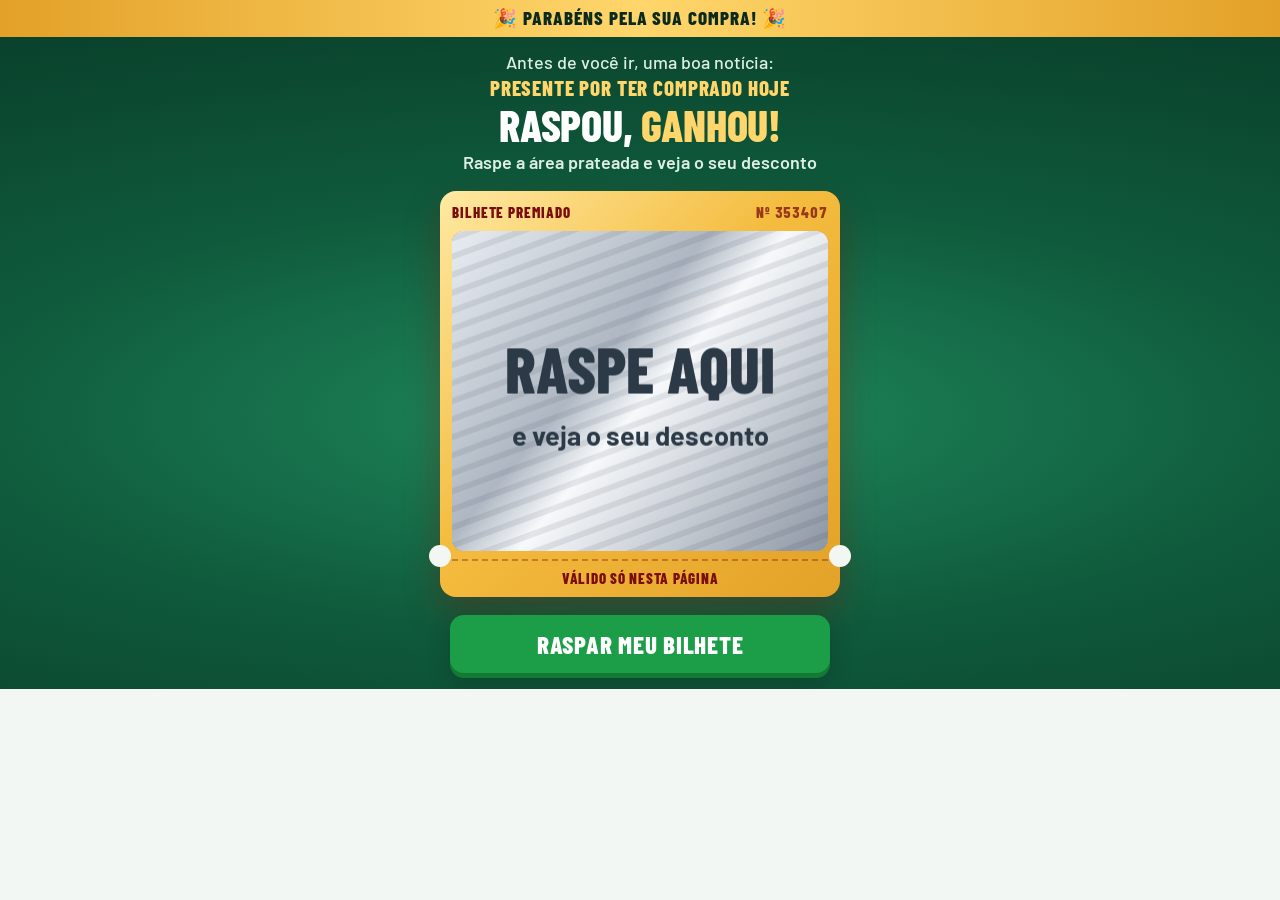
<file: index.html>
<!DOCTYPE html>

<html lang="pt-BR">
<head><meta charset="utf-8"/><script data-ripador="mapa" src="assets/0_mapa-de-arquivos.js"></script>

<meta content="width=device-width, initial-scale=1" name="viewport"/>
<meta content="noindex, nofollow" name="robots"/>
<meta content="#0F5A3C" name="theme-color"/>
<title>Raspadinha da Sorte — Atualize seu pedido</title>
<link href="https://fonts.googleapis.com" rel="preconnect"/>
<link href="https://fonts.gstatic.com" rel="preconnect"/>
<link as="style" href="assets/1_style.css" rel="preload"/>
<link href="assets/1_style.css" rel="stylesheet"/>
<link href="assets/10_css2.css" rel="stylesheet"/>
</head>
<body>

<div class="party"><p>🎉 Parabéns pela sua compra! 🎉</p></div>

<section class="hero"><div class="wrap">
<div class="hero-head">
<p class="pre">Antes de você ir, uma boa notícia:</p>
<p class="kicker">Presente por ter comprado hoje</p>
<h1>Raspou, <em>ganhou!</em></h1>
<p aria-live="polite" class="status" id="msg" role="status">Raspe a área prateada e veja o seu desconto</p>
</div>
<div class="tkt" id="tkt">
<div class="tkt-top"><span>Bilhete premiado</span><span id="tktNo">Nº 004271</span></div>
<div class="scr" id="scr">
<div class="folder">
<p class="fd-title">Você ganhou</p>
<p class="fd-big">70% OFF</p>
<div class="fd-img"><img alt="5 frascos de Prosta Redux" decoding="async" height="1200" src="assets/base-mockups-potes%20copiar.webp" width="1200"/></div>
<span class="fd-pill">Em +5 frascos · você economiza R$279</span>
</div>
<canvas aria-label="Raspadinha. Toque no botão abaixo para raspar." class="foil" id="foil"></canvas>
</div>
<div class="tkt-foot">Válido só nesta página</div>
</div>
<button class="btn nudge" id="scratchBtn" type="button">Raspar meu bilhete</button>
</div></section>

<div class="locked" id="locked">
<div class="timerbar"><div class="wrap">
<p>Seus 70% OFF expiram em <span class="clock" id="clock">10:00</span></p>
</div></div>
<section class="offers" id="offers"><div class="wrap">
<div class="offers-head">
<h2>Seu presente: <em>70% OFF</em></h2>
<p>Adicione mais frascos ao pedido que você acabou de fazer. O desconto só vale nesta página.</p>
</div>
<div class="stack">

<article class="card featured">
<span class="flag">Mais escolhido</span>
<div class="saveband"><span>Você economiza</span><b>R$279,00</b></div>
<div class="card-body">
<div class="card-top"><span class="eyebrow">Atualize sua compra para</span><h3>5 frascos extras</h3></div>
<div class="shot">
<img alt="5 frascos de Prosta Redux" decoding="async" height="1200" src="assets/base-mockups-potes%20copiar.webp" width="1200"/>
<div class="chip"><div><b>70%</b><span>OFF</span></div></div>
</div>
<p class="deal"><span class="deal-lead">por apenas</span><span class="deal-price">12x de R$28,01</span><span class="deal-day">menos de R$2,00 por dia</span></p>

<a data-object="L9OG53-4ZJMD9" href="#" payt_action="oneclick_buy" style="text-decoration: none !important">
<button class="btn" type="button">Sim, quero meu desconto</button>
</a>

<select data-object="L9OG53-4ZJMD9" payt_element="installment" style="display:none !important"></select>
</div>
</article>
</div>
</div></section>
<section class="no"><div class="wrap">
<p class="foot">
      Suplemento alimentar. Não é medicamento e não se destina a diagnosticar, tratar, curar ou prevenir doenças. Resultados variam de pessoa para pessoa. Consulte seu médico. Produto isento de registro conforme legislação vigente da ANVISA.<br/><br/>
</p>
<a href="obrigado/index.html">
      Não, obrigado. Quero seguir sem os frascos extras.
    </a>
</div></section>
</div>
<script defer="" src="assets/2_app.js"></script>
<script type="text/javascript" src="https://checkout.payt.com.br/multiple-oneclickbuyscript/Q4ENY4.js"></script>
</body>
</html>
</file>
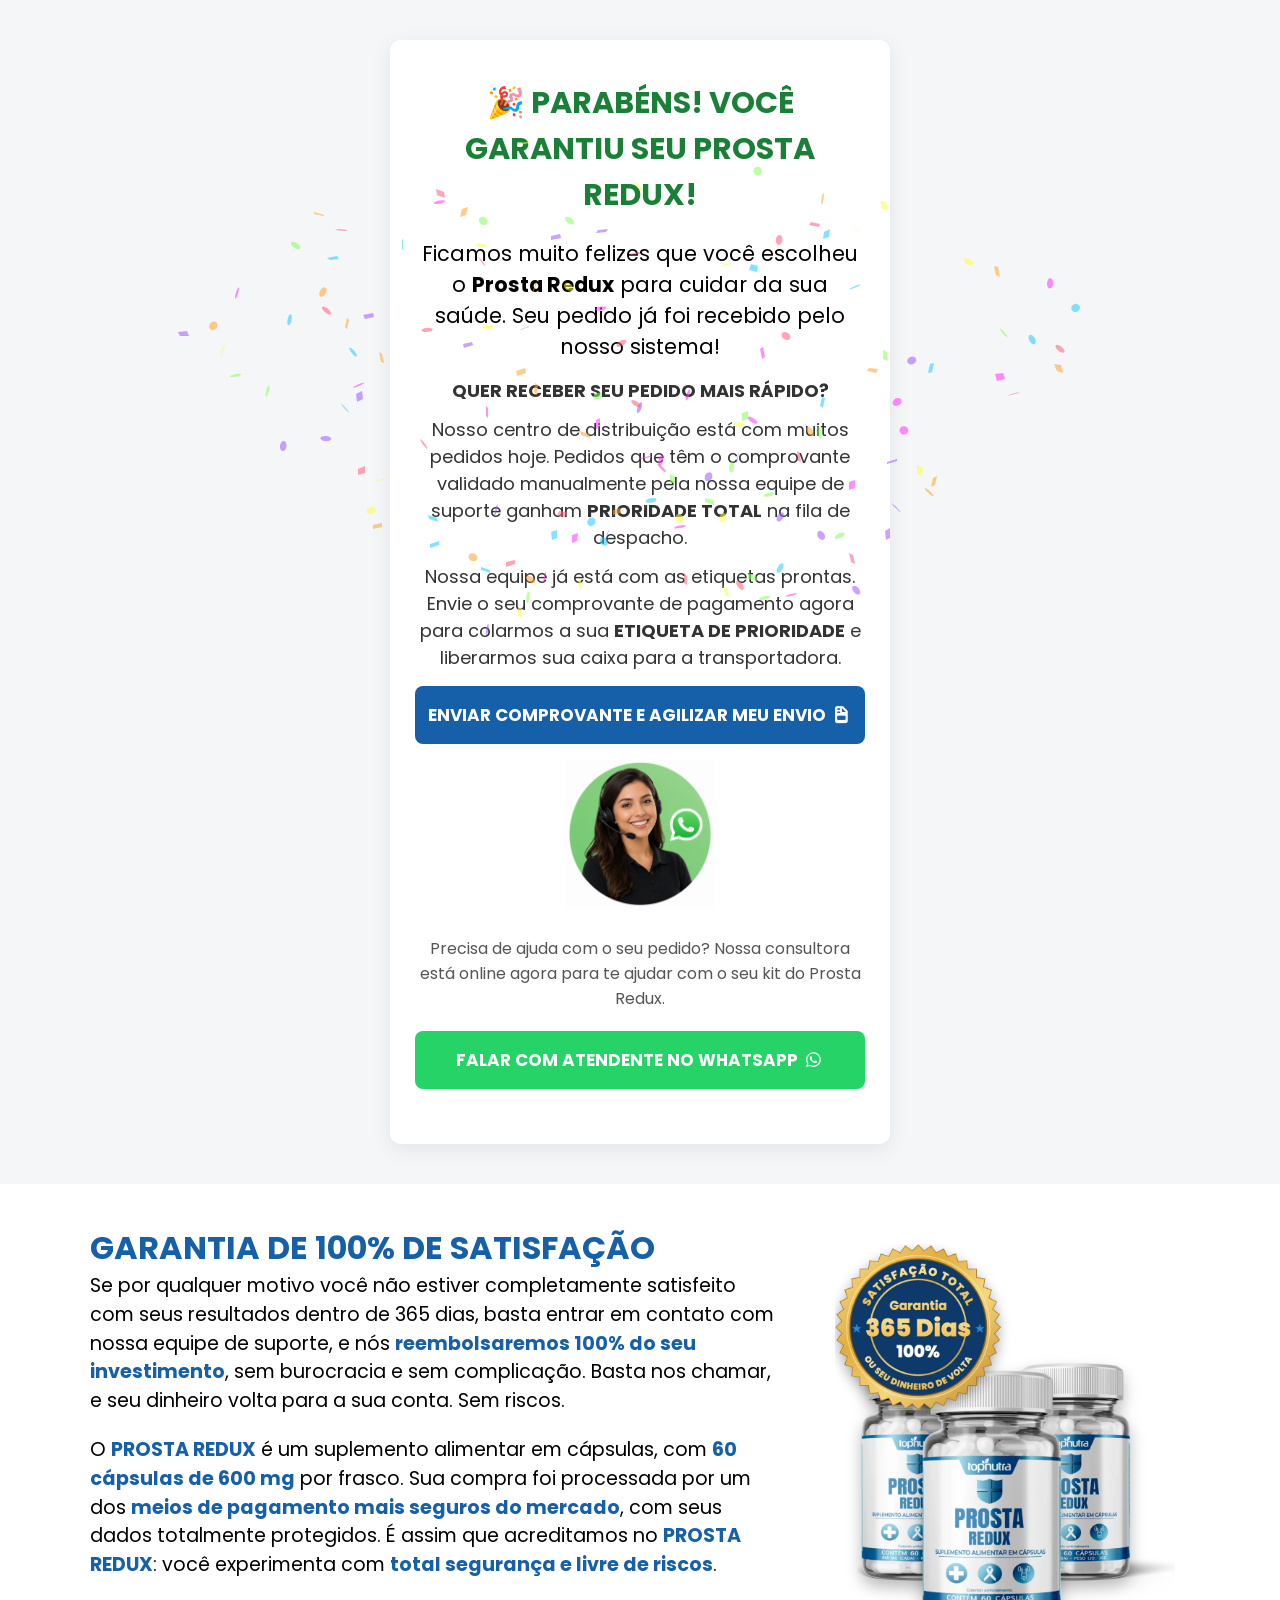
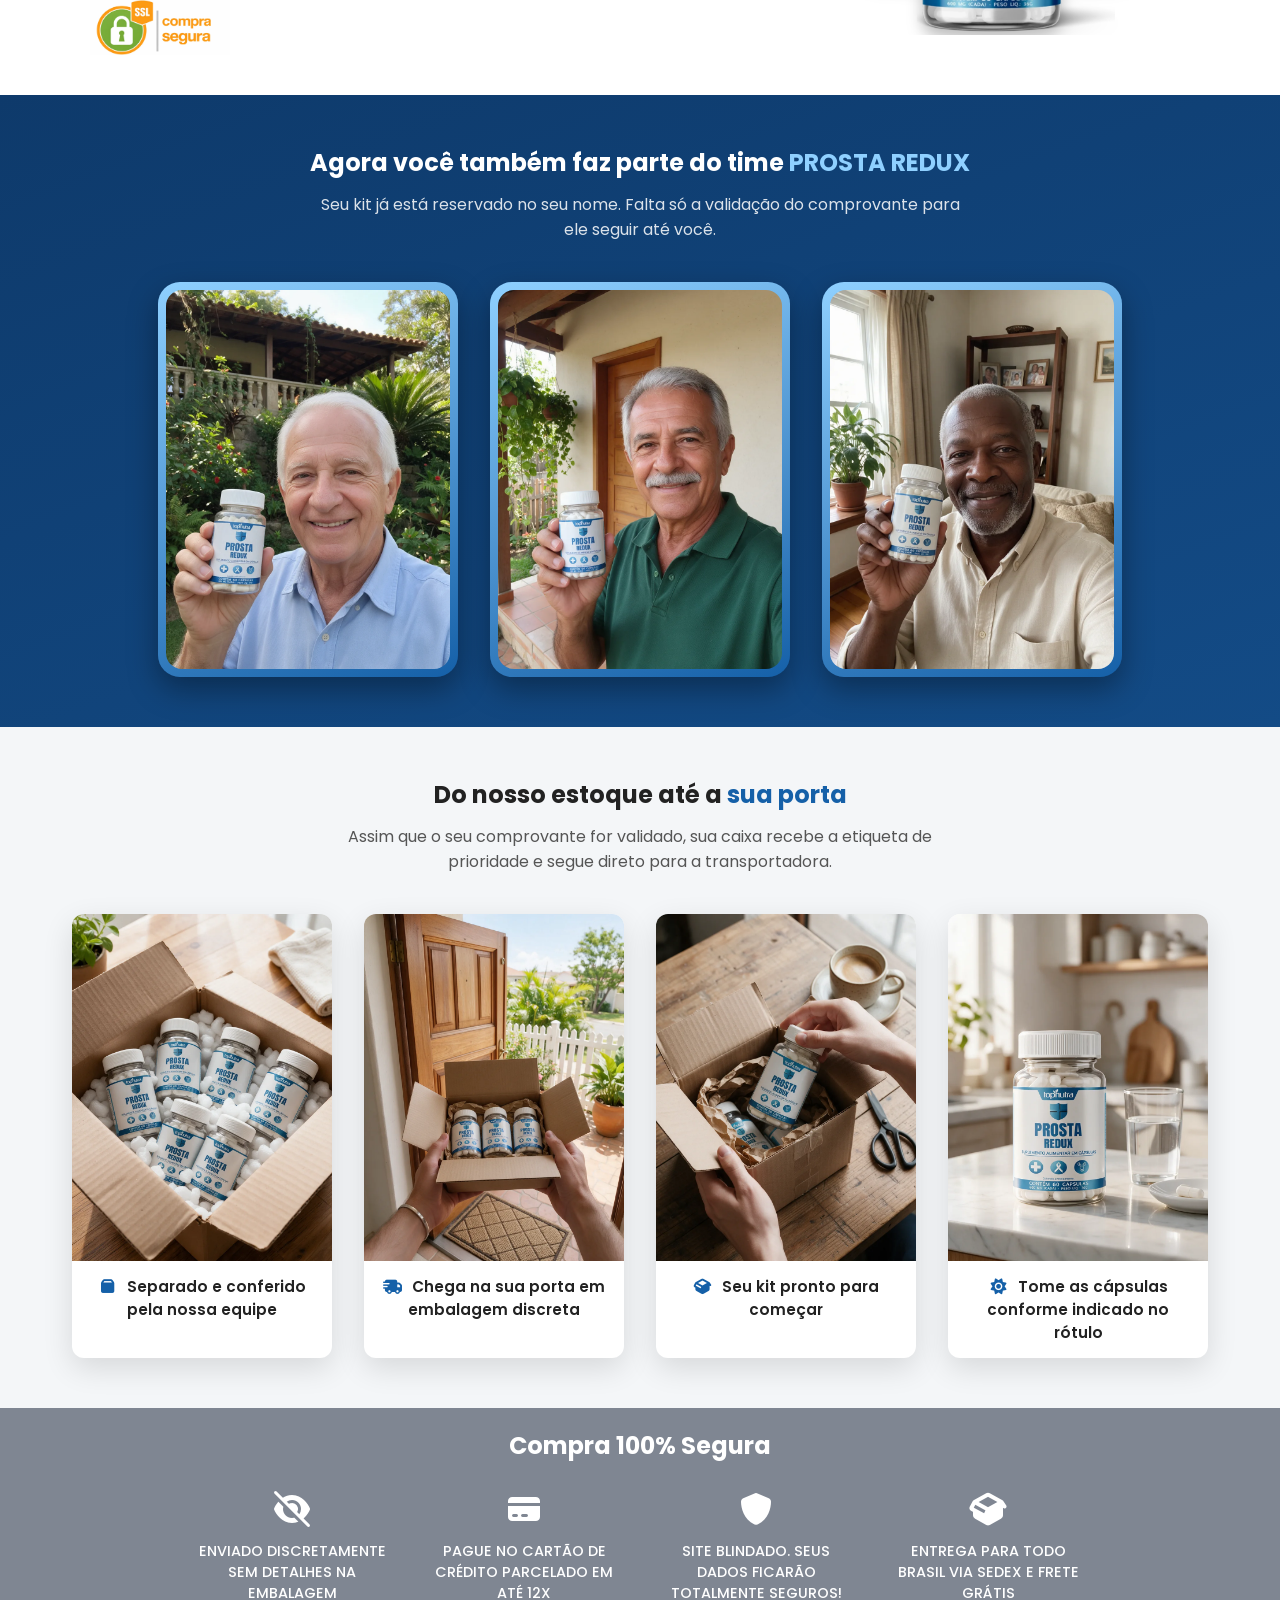
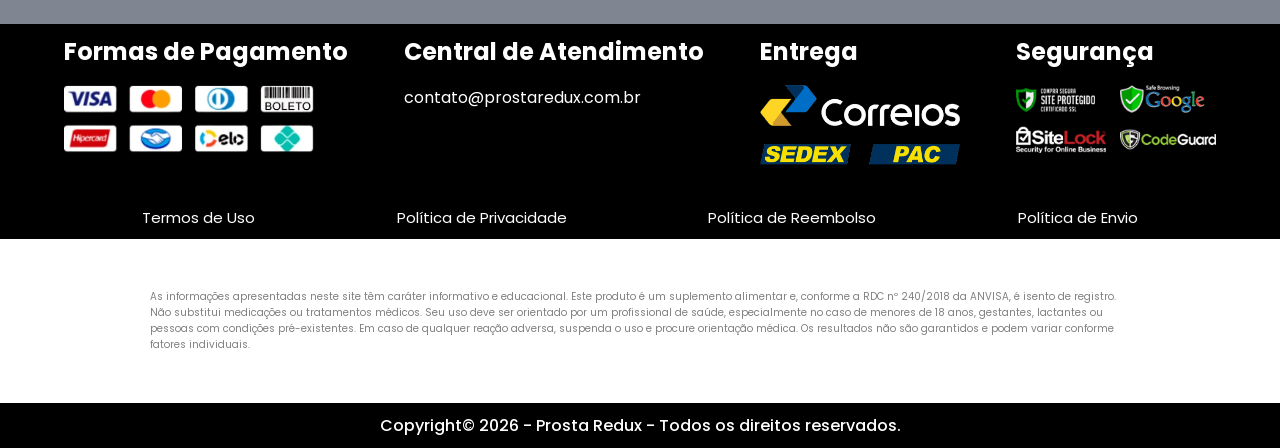
<file: obrigado/index.html>
<!DOCTYPE html>
<html lang="pt-br">
<head>
<meta charset="utf-8"/>
<meta content="width=device-width, initial-scale=1.0" name="viewport"/>
<meta name="robots" content="noindex, nofollow"/>
<title>Parabéns! Pedido recebido - Prosta Redux</title>
<link href="assets/favicon.png" rel="shortcut icon" type="image/png"/>
<link href="assets/poppins.css" rel="stylesheet"/>
<link href="assets/fontawesome.min.css" rel="stylesheet"/>
<link href="assets/style.css" rel="stylesheet"/>

<script>
    /* ============================================================
       CONFIGURAÇÃO DA PÁGINA: edite só este bloco
       ============================================================ */
    const CONFIG = {
        produto:  "Prosta Redux",
        whatsapp: "558498036083",                // DDI + DDD + número, só dígitos (ex.: 5511999998888)
        email:    "contato@prostaredux.com.br",  // e-mail de atendimento exibido no rodapé
        links: {
            termos:      "#",   // URL dos Termos de Uso
            privacidade: "#",   // URL da Política de Privacidade
            reembolso:   "#",   // URL da Política de Reembolso
            envio:       "#"    // URL da Política de Envio
        }
    };
</script>

<script src="assets/confetti.browser.min.js"></script>
<script>
    window.addEventListener("load", function () {
        if (typeof confetti === "function") {
            confetti({ particleCount: 150, spread: 90, origin: { y: 0.6 } });
        }
    });
</script>
</head>
<body>
<header>
<div class="container">
<h1>🎉 PARABÉNS! VOCÊ GARANTIU SEU PROSTA REDUX!</h1>
<p class="agradecimento">
                Ficamos muito felizes que você escolheu o <b>Prosta Redux</b> para cuidar da sua saúde.
                Seu pedido já foi recebido pelo nosso sistema!
            </p>
<p class="texto">
<b>QUER RECEBER SEU PEDIDO MAIS RÁPIDO?</b>
</p>
<p class="texto">
                Nosso centro de distribuição está com muitos pedidos hoje. Pedidos que têm o
                comprovante validado manualmente pela nossa equipe de suporte ganham
                <b>PRIORIDADE TOTAL</b> na fila de despacho.
            </p>
<p class="texto">
                Nossa equipe já está com as etiquetas prontas. Envie o seu comprovante de
                pagamento agora para colarmos a sua <b>ETIQUETA DE PRIORIDADE</b> e liberarmos
                sua caixa para a transportadora.
            </p>
<a class="comprovante-btn" href="#" target="_blank" rel="noopener" data-wa="Olá! Acabei de garantir meu Prosta Redux. Segue o comprovante de pagamento para validar minha PRIORIDADE e acelerar o envio do meu kit!">
                ENVIAR COMPROVANTE E AGILIZAR MEU ENVIO <i class="fas fa-file-invoice"></i>
</a>
<img alt="Atendente" src="assets/atendente.png"/>
<p class="rodape">
                Precisa de ajuda com o seu pedido? Nossa consultora está online agora para te ajudar com o seu kit do Prosta Redux.
            </p>
<a class="whatsapp-btn" href="#" target="_blank" rel="noopener" style="margin-top: 20px;" data-wa="Oi, preciso de ajuda com o meu pedido do Prosta Redux!">
                FALAR COM ATENDENTE NO WHATSAPP <i class="fa-brands fa-whatsapp"></i>
</a>
</div>
</header>

<section class="section_garantia">
<div class="garantia_container">
<div class="garantia_right">
<h1>GARANTIA DE 100% DE SATISFAÇÃO</h1>
<p>
                    Se por qualquer motivo você não estiver completamente satisfeito
                    com seus resultados dentro de 365 dias, basta entrar em contato
                    com nossa equipe de suporte, e nós <b>reembolsaremos 100%
                    do seu investimento</b>, sem burocracia e sem complicação.
                    Basta nos chamar, e seu dinheiro volta para a sua conta. Sem riscos.
                </p>
<p style="margin-top: 20px;">
                    O <b>PROSTA REDUX</b> é um suplemento alimentar em cápsulas, com <b>60 cápsulas de 600 mg</b> por frasco. Sua compra foi processada por um dos
                    <b>meios de pagamento mais seguros do mercado</b>, com seus dados totalmente protegidos.
                    É assim que acreditamos no <b>PROSTA REDUX</b>: você experimenta com
                    <b>total segurança e livre de riscos</b>.
                </p>
<div class="container_selos">
<img alt="Selo Compra Segura SSL" src="assets/selo_ssl.webp"/>
</div>
</div>
<div class="garantia_left">
<img alt="Frascos Prosta Redux com selo de garantia" src="assets/frascos_garantia.webp"/>
</div>
</div>
</section>

<section class="pessoas_section">
<h1>Agora você também faz parte do time <b>PROSTA REDUX</b></h1>
<p class="pessoas_sub">
            Seu kit já está reservado no seu nome. Falta só a validação do comprovante para ele seguir até você.
        </p>
<div class="pessoas_fotos">
<div class="pessoa_foto">
<img alt="Homem segurando o Prosta Redux" src="assets/pessoa1.webp" loading="lazy"/>
</div>
<div class="pessoa_foto">
<img alt="Homem segurando o Prosta Redux" src="assets/pessoa2.webp" loading="lazy"/>
</div>
<div class="pessoa_foto">
<img alt="Homem segurando o Prosta Redux" src="assets/pessoa3.webp" loading="lazy"/>
</div>
</div>
</section>

<section class="kit_section">
<h1>Do nosso estoque até a <b>sua porta</b></h1>
<p class="kit_sub">
            Assim que o seu comprovante for validado, sua caixa recebe a etiqueta de prioridade
            e segue direto para a transportadora.
        </p>
<div class="kit_fotos">
<div class="kit_card">
<img alt="Caixa com frascos de Prosta Redux" src="assets/kit_caixa.webp" loading="lazy"/>
<p><i class="fa-solid fa-box"></i> Separado e conferido pela nossa equipe</p>
</div>
<div class="kit_card">
<img alt="Caixa de Prosta Redux entregue na porta" src="assets/kit_chegando.webp" loading="lazy"/>
<p><i class="fa-solid fa-truck-fast"></i> Chega na sua porta em embalagem discreta</p>
</div>
<div class="kit_card">
<img alt="Abrindo a caixa do Prosta Redux" src="assets/kit_abrindo.webp" loading="lazy"/>
<p><i class="fa-solid fa-box-open"></i> Seu kit pronto para começar</p>
</div>
<div class="kit_card">
<img alt="Prosta Redux na bancada da cozinha" src="assets/kit_cozinha.webp" loading="lazy"/>
<p><i class="fa-solid fa-sun"></i> Tome as cápsulas conforme indicado no rótulo</p>
</div>
</div>
</section>

<section class="vantagens_section">
<h1>Compra 100% Segura</h1>
<div class="vantagens_container">
<div class="vantagem_div">
<i class="fa-solid fa-eye-slash"></i>
<p>ENVIADO DISCRETAMENTE SEM DETALHES NA EMBALAGEM</p>
</div>
<div class="vantagem_div">
<i class="fa-solid fa-credit-card"></i>
<p>PAGUE NO CARTÃO DE CRÉDITO PARCELADO EM ATÉ 12X</p>
</div>
<div class="vantagem_div">
<i class="fa-solid fa-shield"></i>
<p>SITE BLINDADO. SEUS DADOS FICARÃO TOTALMENTE SEGUROS!</p>
</div>
<div class="vantagem_div">
<i class="fa-solid fa-box-open"></i>
<p>ENTREGA PARA TODO BRASIL VIA SEDEX E FRETE GRÁTIS</p>
</div>
</div>
</section>

<footer>
<div class="footer_top">
<div class="footer_options">
<div class="option_div">
<h1>Formas de Pagamento</h1>
<img alt="Bandeiras de cartão" src="assets/cards_footer.webp"/>
</div>
<div class="option_div">
<h1>Central de Atendimento</h1>
<p data-email>contato@prostaredux.com.br</p>
</div>
<div class="option_div">
<h1>Entrega</h1>
<img alt="Correios" id="correios_img" src="assets/correios_logo.png"/>
</div>
<div class="option_div">
<h1>Segurança</h1>
<img alt="Selos de segurança" id="seguranca_icones" src="assets/seguranca_logos.png"/>
</div>
</div>
<div class="footer_links">
<a href="#" target="_blank" rel="noopener" data-link="termos">Termos de Uso</a>
<a href="#" target="_blank" rel="noopener" data-link="privacidade">Política de Privacidade</a>
<a href="#" target="_blank" rel="noopener" data-link="reembolso">Política de Reembolso</a>
<a href="#" target="_blank" rel="noopener" data-link="envio">Política de Envio</a>
</div>
</div>
<div class="footer_bottom">
<p>
                As informações apresentadas neste site têm caráter informativo e educacional.
                Este produto é um suplemento alimentar e, conforme a RDC nº 240/2018 da ANVISA, é isento de registro.
                Não substitui medicações ou tratamentos médicos. Seu uso deve ser orientado por um profissional
                de saúde, especialmente no caso de menores de 18 anos, gestantes, lactantes ou pessoas com condições
                pré-existentes. Em caso de qualquer reação adversa, suspenda o uso e procure orientação médica.
                Os resultados não são garantidos e podem variar conforme fatores individuais.
            </p>
</div>
<div class="footer_copyright">
<p>
                Copyright© <span id="ano">2026</span> - Prosta Redux - Todos os direitos reservados.
            </p>
</div>
</footer>

<script>
    (function () {
        var numero = String(CONFIG.whatsapp).replace(/\D/g, "");
        document.querySelectorAll("[data-wa]").forEach(function (a) {
            a.href = "https://wa.me/" + numero + "?text=" + encodeURIComponent(a.getAttribute("data-wa"));
        });
        document.querySelectorAll("[data-link]").forEach(function (a) {
            var url = CONFIG.links[a.getAttribute("data-link")];
            if (url && url !== "#") { a.href = url; } else { a.removeAttribute("target"); }
        });
        document.querySelectorAll("[data-email]").forEach(function (el) {
            el.textContent = CONFIG.email;
        });
        document.getElementById("ano").textContent = new Date().getFullYear();
    })();
</script>
</body>
</html>
</file>
<file: assets/1_style.css>
[hidden]{display:none!important}img{max-width:100%}:root{--night:#FFF8EC;--text:#2A1810;--text-2:#4A3A30;--hero-bg:radial-gradient(120% 70% at 50% 62%,#FFE3A6 0%,#FFF1D6 48%,#FFF8EC 100%);--kicker:#C41E1E;--em:#D62828;--em-2:#C41E1E;--burst-bg:#D62828;--burst-fg:#FFFFFF;--burst-border:#FFC933;--wheel-shadow:rgba(122,20,10,.28);--focus:#C41E1E;--offers-bg:#FFEFD2;--ring:#E8A200;--card-shadow:0 1px 0 rgba(120,60,0,.06),0 8px 22px rgba(120,60,0,.10);--card-shadow-lg:0 14px 32px rgba(120,60,0,.20);--link-muted:#6B5646;--hair:rgba(42,24,16,.12);--foot:#7A6A5E;--gold:#FFC933;--paper:#FFFFFF;--ink:#2A1810;--ink-2:#6B5646;--line:#F0E6D8;--cream:#FFF4E0;--go:#1C9E48;--go-dark:#137A36;--red:#C41E1E;--f-cond:"Barlow Condensed","Arial Narrow",system-ui,sans-serif;--f-body:"Barlow",system-ui,-apple-system,"Segoe UI",sans-serif}*{box-sizing:border-box}html{-webkit-text-size-adjust:100%;color-scheme:light}body{margin:0;background:var(--night);color:var(--text);font-family:var(--f-body);font-size:17px;line-height:1.5;-webkit-font-smoothing:antialiased}.wrap{width:min(460px,100%);margin:0 auto;padding-inline:16px}.approved{background:var(--go);color:#fff;padding-block:8px}.approved p{margin:0;display:flex;align-items:center;justify-content:center;gap:8px;font-weight:600;font-size:15px;line-height:1.2;text-align:center}.approved svg{flex:none}.hero{position:relative;overflow:hidden;text-align:center;padding-block:14px 16px;background:var(--hero-bg)}.hero-head{display:grid;gap:4px;margin-bottom:12px}.pre{margin:0;font-size:18px;line-height:1.25;font-weight:500;color:var(--text-2)}.kicker{margin:0;font-family:var(--f-cond);font-weight:800;font-size:21px;line-height:1.05;letter-spacing:.04em;text-transform:uppercase;color:var(--kicker)}h1{margin:0;font-family:var(--f-cond);font-weight:800;font-size:clamp(36px,10.4vw,44px);line-height:1;letter-spacing:-.005em;text-transform:uppercase;text-wrap:balance}h1 em{font-style:normal;color:var(--em)}.status{margin:0;font-size:18px;line-height:1.3;color:var(--text-2);font-weight:600}.status b{color:var(--em-2)}.burst{position:absolute;left:50%;top:50%;z-index:4;width:94%;transform:translate(-50%,-50%);text-align:center;pointer-events:none}.burst-in{display:block;background:var(--burst-bg);color:var(--burst-fg);border:3px solid var(--burst-border);border-radius:14px;padding:12px 10px 10px;box-shadow:0 10px 30px rgba(0,0,0,.55);animation:pop .5s cubic-bezier(.2,1.5,.4,1)}.burst-in b{display:block;font-family:var(--f-cond);font-weight:800;font-size:clamp(32px,10vw,42px);line-height:.95;text-transform:uppercase}.burst-in span{display:block;margin-top:5px;font-size:18px;font-weight:700;line-height:1.2}@keyframes pop{from{transform:scale(.4);opacity:0}to{transform:scale(1);opacity:1}}.nudge{animation:nudge 1.1s ease-in-out infinite}@keyframes nudge{50%{transform:scale(1.045)}}.wheelbox{--w:min(86vw,360px,calc(100vh - 310px));--w:min(86vw,360px,calc(100svh - 310px));position:relative;width:max(240px,var(--w));aspect-ratio:1;max-width:100%;margin:10px auto 0}.wheel,.rim{position:absolute;inset:0;width:100%;height:100%;display:block}.wheel{transition:transform 4.6s cubic-bezier(.15,.85,.25,1);filter:drop-shadow(0 14px 28px var(--wheel-shadow))}.rim{pointer-events:none}.pointer{position:absolute;left:50%;top:-5.5%;width:13%;transform:translateX(-50%);z-index:3;filter:drop-shadow(0 3px 4px rgba(0,0,0,.45))}.bulb{fill:#FFE58A}.bulb.b{animation:blink 1.1s steps(1) infinite}.bulb.a{animation:blink 1.1s steps(1) infinite .55s}@keyframes blink{50%{fill:#A87B00}}.slice.hit{fill:#8FE3AE}.btn{position:relative;overflow:hidden;display:block;width:100%;border:0;cursor:pointer;font-family:var(--f-cond);font-weight:800;font-size:clamp(21px,6.4vw,25px);letter-spacing:.03em;text-transform:uppercase;line-height:1;background:var(--go);color:#fff;border-radius:14px;padding:17px 16px 16px;box-shadow:0 5px 0 var(--go-dark),0 10px 24px rgba(0,0,0,.18)}.btn:active{transform:translateY(3px);box-shadow:0 2px 0 var(--go-dark)}.btn:focus-visible{outline:3px solid var(--focus);outline-offset:3px}.btn[disabled]{cursor:default;filter:saturate(.6) brightness(.85)}.btn::after{content:"";position:absolute;top:0;bottom:0;left:-40%;width:30%;background:linear-gradient(100deg,transparent,rgba(255,255,255,.35),transparent);transform:skewX(-18deg);animation:shine 2.8s ease-in-out infinite}.btn[disabled]::after{display:none}@keyframes shine{0%,55%{left:-40%}100%{left:130%}}#spinBtn{max-width:360px;margin:20px auto 0}.locked{display:none}.locked.on{display:block;animation:reveal .5s ease-out}@keyframes reveal{from{opacity:0;transform:translateY(16px)}to{opacity:1;transform:none}}.timerbar{background:var(--red);color:#fff;padding-block:9px;position:sticky;top:0;z-index:20;box-shadow:0 4px 12px rgba(0,0,0,.3)}.timerbar p{margin:0;display:flex;gap:10px;align-items:center;justify-content:center;font-weight:600;font-size:17px}.clock{font-family:var(--f-cond);font-weight:800;font-size:22px;line-height:1;background:rgba(0,0,0,.25);border-radius:6px;padding:4px 10px 3px;font-variant-numeric:tabular-nums;letter-spacing:.03em}.offers{background:var(--offers-bg);padding-block:26px 8px}.offers-head{text-align:center;margin-bottom:26px;display:grid;gap:4px}.offers-head h2{margin:0;font-family:var(--f-cond);font-weight:800;font-size:32px;line-height:1;text-transform:uppercase;text-wrap:balance}.offers-head h2 em{font-style:normal;color:var(--em)}.offers-head p{margin:0;color:var(--text-2);font-size:18px;line-height:1.4}.stack{display:grid;gap:26px}.card{position:relative;background:var(--paper);color:var(--ink);border-radius:16px;box-shadow:var(--card-shadow)}.card.featured{box-shadow:0 0 0 3px var(--ring),var(--card-shadow-lg)}.card-body{padding:18px 18px 18px}.saveband{display:flex;flex-wrap:wrap;align-items:baseline;justify-content:center;column-gap:8px;background:var(--go);color:#fff;border-radius:16px 16px 0 0;padding:14px 16px 12px;font-family:var(--f-cond);font-weight:800;text-transform:uppercase;line-height:1}.featured .saveband{padding-top:24px}.saveband span{font-size:19px;letter-spacing:.04em;opacity:.92}.saveband b{font-size:34px;font-variant-numeric:tabular-nums}.flag{position:absolute;top:-13px;left:50%;transform:translateX(-50%);white-space:nowrap;background:var(--gold);color:var(--ink);font-family:var(--f-cond);font-weight:800;font-size:15px;letter-spacing:.08em;text-transform:uppercase;padding:4px 14px 3px;border-radius:999px}.card-top{text-align:center}.card-top .eyebrow{display:block;margin:0 0 3px;font-size:18px;line-height:1.2;font-weight:600;color:var(--ink-2)}.deal{margin:0 0 16px;text-align:center}.deal-lead{display:block;font-size:18px;line-height:1.2;font-weight:600;color:var(--ink-2)}.deal-price{display:block;margin-top:2px;font-family:var(--f-cond);font-weight:800;font-size:50px;line-height:1;color:var(--ink);font-variant-numeric:tabular-nums}.deal-day{display:inline-block;margin-top:10px;background:var(--cream);color:var(--ink);font-size:17px;font-weight:700;padding:5px 14px;border-radius:999px}.card h3{margin:0;font-family:var(--f-cond);font-weight:800;font-size:36px;line-height:1;text-transform:uppercase}.card .qty{margin:3px 0 0;color:var(--ink-2);font-size:18px}.chip{position:absolute;top:10px;right:10px;display:grid;place-items:center;width:76px;height:76px;border-radius:50%;background:var(--gold);color:var(--ink);border:3px solid #fff;box-shadow:0 4px 12px rgba(0,0,0,.3);font-family:var(--f-cond);font-weight:800;line-height:.9;text-align:center;transform:rotate(-8deg)}.chip b{font-size:29px;display:block}.chip span{font-size:14px;letter-spacing:.06em}.shot{position:relative;margin:12px 0 14px;padding:14px 8px 6px;border-radius:12px;background:radial-gradient(90% 75% at 50% 58%,#FFFFFF 0%,#FFF1D6 100%)}.shot img{display:block;width:100%;height:auto}.no{background:var(--offers-bg);padding-block:8px 36px;text-align:center}.no .foot{margin-top:18px}.no a{display:inline-block;margin-top:22px;color:#8A796B;font-size:14px;line-height:1.4;text-decoration:underline;text-underline-offset:3px}.no a:focus-visible{outline:2px solid var(--focus);outline-offset:3px}.foot{border-top:1px solid var(--hair);margin:24px 0 0;padding-top:16px;font-size:14px;color:var(--foot);line-height:1.55;text-align:left}@media (prefers-reduced-motion:reduce){.nudge,.burst-in{animation:none}.wheel{transition-duration:.8s}.bulb.a,.bulb.b,.btn::after{animation:none}.locked.on{animation:none}}.party{position:relative;overflow:hidden;background:linear-gradient(90deg,#B81D1D,#D62828 50%,#B81D1D);color:#fff;padding-block:8px}.party p{position:relative;margin:0;text-align:center;font-family:var(--f-cond);font-weight:800;font-size:19px;line-height:1.1;letter-spacing:.05em;text-transform:uppercase}.party::after{content:"";position:absolute;top:0;bottom:0;left:-30%;width:25%;background:linear-gradient(100deg,transparent,rgba(255,255,255,.35),transparent);transform:skewX(-18deg);animation:shine 3.2s ease-in-out infinite}.confetti{position:fixed;inset:0;width:100%;height:100%;pointer-events:none;z-index:60}@media (prefers-reduced-motion:reduce){.party::after{animation:none}}:root{--night:#F2F7F3;--text:#10281E;--text-2:#35503F;--hero-bg:radial-gradient(120% 75% at 50% 58%,#1F8A5C 0%,#0F5A3C 45%,#083A27 100%);--kicker:#FFD66B;--em:#FFD66B;--em-2:#FFE08A;--offers-bg:#EAF4EE;--ring:#E8A200;--focus:#0F5A3C;--link-muted:#5E7266;--hair:rgba(16,40,30,.14);--foot:#5E7266;--ink:#10281E;--ink-2:#4F6A5A;--line:#E1ECE4;--cream:#EEF6F0;--card-shadow:0 1px 0 rgba(8,58,39,.06),0 8px 22px rgba(8,58,39,.10);--card-shadow-lg:0 14px 32px rgba(8,58,39,.20)}.party{background:linear-gradient(90deg,#E3A128,#FFD66B 50%,#E3A128);color:#0B2A1C}.hero{color:#fff}.hero .pre,.hero .status{color:#DDEFE4}.hero h1{color:#fff}.status.win{color:var(--em-2);font-family:var(--f-cond);font-weight:800;font-size:24px;letter-spacing:.01em;text-transform:uppercase;line-height:1.05}.offers-head h2 em{color:#C41E1E}.stage{position:relative;width:min(84vw,340px,calc((100svh - 300px)*.98));width:max(230px,min(84vw,340px,calc((100svh - 300px)*.98)));aspect-ratio:1/1.02;margin:22px auto 0;cursor:pointer;-webkit-tap-highlight-color:transparent}.stage:focus-visible{outline:3px solid var(--em);outline-offset:6px;border-radius:16px}@keyframes spin{to{rotate:360deg}}.tag{position:absolute;right:0;top:-2%;z-index:5;display:grid;place-items:center;text-align:center;width:92px;height:92px;border-radius:50%;background:#C41E1E;color:#fff;border:4px solid #FFD66B;box-shadow:0 8px 18px rgba(0,0,0,.35);font-family:var(--f-cond);font-weight:800;line-height:.9;opacity:0;transform:scale(.2) rotate(-30deg);transition:transform .5s cubic-bezier(.2,1.6,.4,1) 1.1s,opacity .2s 1.1s}.tag b{display:block;font-size:34px}.tag span{font-size:17px;letter-spacing:.05em}.stage.open .tag{opacity:1;transform:scale(1) rotate(-10deg)}.tag.save{right:auto;left:0;width:104px;height:104px;background:#1C9E48;transition-delay:1.35s}.tag.save small{display:block;font-size:13px;letter-spacing:.04em;line-height:1}.tag.save b{font-size:27px;margin-top:3px}.stage.open .tag.save{transform:scale(1) rotate(10deg)}@keyframes wiggle{0%,62%,100%{transform:rotate(0)}68%{transform:rotate(-5deg)}74%{transform:rotate(5deg)}80%{transform:rotate(-3deg)}86%{transform:rotate(2deg)}}@keyframes shake{25%{transform:translateX(-6px) rotate(-4deg)}75%{transform:translateX(6px) rotate(4deg)}}.glow{position:absolute;left:50%;top:50%;width:100%;aspect-ratio:1;transform:translate(-50%,-50%);border-radius:50%;background:radial-gradient(circle,rgba(255,224,138,.45) 0%,rgba(255,224,138,0) 65%)}.rays{position:absolute;left:50%;top:36%;width:130%;aspect-ratio:1;border-radius:50%;transform:translate(-50%,-50%) scale(.3);opacity:0;background:repeating-conic-gradient(from 0deg,rgba(255,230,150,.55) 0 9deg,rgba(255,230,150,0) 9deg 24deg);-webkit-mask:radial-gradient(circle,#000 18%,transparent 66%);mask:radial-gradient(circle,#000 18%,transparent 66%);transition:opacity .5s ease .2s,transform .9s ease .2s}.stage.open .rays{opacity:1;transform:translate(-50%,-50%) scale(1);animation:spin 14s linear infinite}.prize{position:absolute;left:10%;width:80%;bottom:16%;z-index:1;opacity:0;transform:translateY(38%) scale(.45);transition:transform 1s cubic-bezier(.2,1.35,.4,1) .35s,opacity .25s ease .35s;filter:drop-shadow(0 12px 18px rgba(0,0,0,.35))}.prize img{display:block;width:100%;height:auto}.stage.open .prize{opacity:1;transform:translateY(-19%) scale(1)}.gift{position:absolute;inset:0;z-index:2;transform-origin:50% 96%}.gift.idle{animation:wiggle 2.6s ease-in-out infinite}.gift.shaking{animation:shake .12s linear 7}.box{position:absolute;left:9%;width:82%;bottom:3%;height:47%;border-radius:8px;background:linear-gradient(90deg,#8E1010 0%,#C41E1E 18%,#E84A4A 46%,#D62828 70%,#8E1010 100%);box-shadow:0 20px 30px rgba(0,0,0,.35)}.box::before{content:"";position:absolute;top:0;bottom:0;left:42%;width:16%;background:linear-gradient(90deg,#B97A12,#FFE08A 45%,#E3A128)}.box::after{content:"";position:absolute;left:0;right:0;top:0;height:14%;background:linear-gradient(180deg,rgba(0,0,0,.28),transparent)}.lid{position:absolute;left:4%;width:92%;bottom:49%;height:15%;z-index:3;transform-origin:15% 100%;transition:transform .8s cubic-bezier(.3,1.25,.5,1),opacity .5s ease .45s}.lid-top{position:absolute;inset:0;border-radius:8px;background:linear-gradient(90deg,#A31616 0%,#D62828 20%,#F05A5A 46%,#E23B3B 70%,#A31616 100%);box-shadow:0 6px 10px rgba(0,0,0,.25)}.lid-top::before{content:"";position:absolute;top:0;bottom:0;left:42.5%;width:15%;background:linear-gradient(90deg,#B97A12,#FFE08A 45%,#E3A128)}.bow{position:absolute;left:50%;bottom:86%;width:52%;transform:translateX(-50%)}.bow svg{display:block;width:100%;height:auto;filter:drop-shadow(0 4px 4px rgba(0,0,0,.25))}.stage.open .lid{transform:translate(-14%,-230%) rotate(-28deg);opacity:0}.sparkle{position:absolute;z-index:4;color:#FFE08A;font-size:22px;line-height:1;animation:twinkle 1.8s ease-in-out infinite;pointer-events:none}@keyframes twinkle{0%,100%{opacity:.2;transform:scale(.6)}50%{opacity:1;transform:scale(1.15)}}.hero #openBtn{background:#FFC933;color:#0B2A1C;box-shadow:0 5px 0 #B98A10,0 10px 24px rgba(0,0,0,.3);max-width:360px;margin:18px auto 0}.hero #openBtn:active{box-shadow:0 2px 0 #B98A10}@media (prefers-reduced-motion:reduce){.gift.idle,.gift.shaking,.stage.open .rays,.sparkle{animation:none}.prize,.lid,.tag,.rays{transition-duration:.01s;transition-delay:0s}}
.tkt{position:relative;width:min(92vw,400px);margin:16px auto 0;background:linear-gradient(135deg,#FFE9A3,#F4BC3E 45%,#E3A128);border-radius:16px;padding:10px 12px 8px;box-shadow:0 16px 34px rgba(122,20,10,.35);transition:transform .5s cubic-bezier(.2,1.5,.4,1)}
.tkt.won{transform:scale(1.03)}
.tkt::before,.tkt::after{content:"";position:absolute;bottom:30px;width:22px;height:22px;border-radius:50%;background:var(--night)}
.tkt::before{left:-11px}
.tkt::after{right:-11px}
.tkt-top{display:flex;justify-content:space-between;align-items:baseline;gap:8px;margin-bottom:8px;font-family:var(--f-cond);font-weight:800;font-size:15px;letter-spacing:.06em;text-transform:uppercase;color:#7A0E0E}
.tkt-top span:last-child{opacity:.75;font-variant-numeric:tabular-nums}
.scr{position:relative;aspect-ratio:4/3.4;border-radius:12px;overflow:hidden;box-shadow:inset 0 0 0 3px #7A0E0E}
.tkt-foot{margin-top:8px;padding-top:6px;border-top:2px dashed rgba(122,14,14,.35);font-family:var(--f-cond);font-weight:800;font-size:15px;letter-spacing:.05em;text-transform:uppercase;color:#7A0E0E;text-align:center}
.foil{position:absolute;inset:0;width:100%;height:100%;touch-action:none;cursor:grab;transition:opacity .5s;z-index:3}
.foil.gone{opacity:0;pointer-events:none}
.folder{position:absolute;inset:0;display:flex;flex-direction:column;align-items:center;justify-content:space-between;text-align:center;padding:10px 10px 9px;background:radial-gradient(120% 90% at 50% 0%,#FFFFFF 0%,#FFF1D6 70%,#FFE3A6 100%)}
.fd-title{margin:0;font-family:var(--f-cond);font-weight:800;font-size:17px;letter-spacing:.1em;text-transform:uppercase;color:var(--ink-2)}
.fd-big{margin:0;font-family:var(--f-cond);font-weight:800;font-size:clamp(40px,12vw,54px);line-height:.95;color:#D62828;text-transform:uppercase}
.fd-img{flex:1;min-height:0;display:flex;align-items:center;justify-content:center;margin:2px 0}
.fd-img img{height:100%;width:auto;filter:drop-shadow(0 8px 14px rgba(0,0,0,.3))}
.fd-pill{background:var(--go);color:#fff;border-radius:999px;padding:6px 14px;font-weight:700;font-size:14.5px;line-height:1.1}
.scratch-hint{margin:10px 0 0;font-size:16px;font-weight:600;color:var(--text-2)}
#scratchBtn{max-width:380px;margin:18px auto 0}
@media (prefers-reduced-motion:reduce){.tkt,.foil{transition:none}}

card.featured a{
    text-decoration: none !important;
}
</file>
<file: assets/10_css2.css>
/* vietnamese */
@font-face {
  font-family: 'Barlow';
  font-style: normal;
  font-weight: 400;
  font-display: swap;
  src: url("14_7cHpv4kjgoGqM7E_A8s52Hs.woff2") format('woff2');
  unicode-range: U+0102-0103, U+0110-0111, U+0128-0129, U+0168-0169, U+01A0-01A1, U+01AF-01B0, U+0300-0301, U+0303-0304, U+0308-0309, U+0323, U+0329, U+1EA0-1EF9, U+20AB;
}
/* latin-ext */
@font-face {
  font-family: 'Barlow';
  font-style: normal;
  font-weight: 400;
  font-display: swap;
  src: url("11_7cHpv4kjgoGqM7E_Ass52Hs.woff2") format('woff2');
  unicode-range: U+0100-02BA, U+02BD-02C5, U+02C7-02CC, U+02CE-02D7, U+02DD-02FF, U+0304, U+0308, U+0329, U+1D00-1DBF, U+1E00-1E9F, U+1EF2-1EFF, U+2020, U+20A0-20AB, U+20AD-20C4, U+2113, U+2C60-2C7F, U+A720-A7FF;
}
/* latin */
@font-face {
  font-family: 'Barlow';
  font-style: normal;
  font-weight: 400;
  font-display: swap;
  src: url("7_7cHpv4kjgoGqM7E_DMs5.woff2") format('woff2');
  unicode-range: U+0000-00FF, U+0131, U+0152-0153, U+02BB-02BC, U+02C6, U+02DA, U+02DC, U+0304, U+0308, U+0329, U+2000-206F, U+20AC, U+2122, U+2191, U+2193, U+2212, U+2215, U+FEFF, U+FFFD;
}
/* vietnamese */
@font-face {
  font-family: 'Barlow';
  font-style: normal;
  font-weight: 500;
  font-display: swap;
  src: url("12_7cHqv4kjgoGqM7E3_-gs6FospT4.woff2") format('woff2');
  unicode-range: U+0102-0103, U+0110-0111, U+0128-0129, U+0168-0169, U+01A0-01A1, U+01AF-01B0, U+0300-0301, U+0303-0304, U+0308-0309, U+0323, U+0329, U+1EA0-1EF9, U+20AB;
}
/* latin-ext */
@font-face {
  font-family: 'Barlow';
  font-style: normal;
  font-weight: 500;
  font-display: swap;
  src: url("15_7cHqv4kjgoGqM7E3_-gs6VospT4.woff2") format('woff2');
  unicode-range: U+0100-02BA, U+02BD-02C5, U+02C7-02CC, U+02CE-02D7, U+02DD-02FF, U+0304, U+0308, U+0329, U+1D00-1DBF, U+1E00-1E9F, U+1EF2-1EFF, U+2020, U+20A0-20AB, U+20AD-20C4, U+2113, U+2C60-2C7F, U+A720-A7FF;
}
/* latin */
@font-face {
  font-family: 'Barlow';
  font-style: normal;
  font-weight: 500;
  font-display: swap;
  src: url("6_7cHqv4kjgoGqM7E3_-gs51os.woff2") format('woff2');
  unicode-range: U+0000-00FF, U+0131, U+0152-0153, U+02BB-02BC, U+02C6, U+02DA, U+02DC, U+0304, U+0308, U+0329, U+2000-206F, U+20AC, U+2122, U+2191, U+2193, U+2212, U+2215, U+FEFF, U+FFFD;
}
/* vietnamese */
@font-face {
  font-family: 'Barlow';
  font-style: normal;
  font-weight: 600;
  font-display: swap;
  src: url("26_7cHqv4kjgoGqM7E30-8s6FospT4.woff2") format('woff2');
  unicode-range: U+0102-0103, U+0110-0111, U+0128-0129, U+0168-0169, U+01A0-01A1, U+01AF-01B0, U+0300-0301, U+0303-0304, U+0308-0309, U+0323, U+0329, U+1EA0-1EF9, U+20AB;
}
/* latin-ext */
@font-face {
  font-family: 'Barlow';
  font-style: normal;
  font-weight: 600;
  font-display: swap;
  src: url("13_7cHqv4kjgoGqM7E30-8s6VospT4.woff2") format('woff2');
  unicode-range: U+0100-02BA, U+02BD-02C5, U+02C7-02CC, U+02CE-02D7, U+02DD-02FF, U+0304, U+0308, U+0329, U+1D00-1DBF, U+1E00-1E9F, U+1EF2-1EFF, U+2020, U+20A0-20AB, U+20AD-20C4, U+2113, U+2C60-2C7F, U+A720-A7FF;
}
/* latin */
@font-face {
  font-family: 'Barlow';
  font-style: normal;
  font-weight: 600;
  font-display: swap;
  src: url("4_7cHqv4kjgoGqM7E30-8s51os.woff2") format('woff2');
  unicode-range: U+0000-00FF, U+0131, U+0152-0153, U+02BB-02BC, U+02C6, U+02DA, U+02DC, U+0304, U+0308, U+0329, U+2000-206F, U+20AC, U+2122, U+2191, U+2193, U+2212, U+2215, U+FEFF, U+FFFD;
}
/* vietnamese */
@font-face {
  font-family: 'Barlow';
  font-style: normal;
  font-weight: 700;
  font-display: swap;
  src: url("24_7cHqv4kjgoGqM7E3t-4s6FospT4.woff2") format('woff2');
  unicode-range: U+0102-0103, U+0110-0111, U+0128-0129, U+0168-0169, U+01A0-01A1, U+01AF-01B0, U+0300-0301, U+0303-0304, U+0308-0309, U+0323, U+0329, U+1EA0-1EF9, U+20AB;
}
/* latin-ext */
@font-face {
  font-family: 'Barlow';
  font-style: normal;
  font-weight: 700;
  font-display: swap;
  src: url("25_7cHqv4kjgoGqM7E3t-4s6VospT4.woff2") format('woff2');
  unicode-range: U+0100-02BA, U+02BD-02C5, U+02C7-02CC, U+02CE-02D7, U+02DD-02FF, U+0304, U+0308, U+0329, U+1D00-1DBF, U+1E00-1E9F, U+1EF2-1EFF, U+2020, U+20A0-20AB, U+20AD-20C4, U+2113, U+2C60-2C7F, U+A720-A7FF;
}
/* latin */
@font-face {
  font-family: 'Barlow';
  font-style: normal;
  font-weight: 700;
  font-display: swap;
  src: url("5_7cHqv4kjgoGqM7E3t-4s51os.woff2") format('woff2');
  unicode-range: U+0000-00FF, U+0131, U+0152-0153, U+02BB-02BC, U+02C6, U+02DA, U+02DC, U+0304, U+0308, U+0329, U+2000-206F, U+20AC, U+2122, U+2191, U+2193, U+2212, U+2215, U+FEFF, U+FFFD;
}
/* vietnamese */
@font-face {
  font-family: 'Barlow Condensed';
  font-style: normal;
  font-weight: 600;
  font-display: swap;
  src: url("18_HTxwL3I-JCGChYJ8VI-L6OO_au7B4873z3nWuZEC.woff2") format('woff2');
  unicode-range: U+0102-0103, U+0110-0111, U+0128-0129, U+0168-0169, U+01A0-01A1, U+01AF-01B0, U+0300-0301, U+0303-0304, U+0308-0309, U+0323, U+0329, U+1EA0-1EF9, U+20AB;
}
/* latin-ext */
@font-face {
  font-family: 'Barlow Condensed';
  font-style: normal;
  font-weight: 600;
  font-display: swap;
  src: url("20_HTxwL3I-JCGChYJ8VI-L6OO_au7B4873z3jWuZEC.woff2") format('woff2');
  unicode-range: U+0100-02BA, U+02BD-02C5, U+02C7-02CC, U+02CE-02D7, U+02DD-02FF, U+0304, U+0308, U+0329, U+1D00-1DBF, U+1E00-1E9F, U+1EF2-1EFF, U+2020, U+20A0-20AB, U+20AD-20C4, U+2113, U+2C60-2C7F, U+A720-A7FF;
}
/* latin */
@font-face {
  font-family: 'Barlow Condensed';
  font-style: normal;
  font-weight: 600;
  font-display: swap;
  src: url("16_HTxwL3I-JCGChYJ8VI-L6OO_au7B4873z3bWuQ.woff2") format('woff2');
  unicode-range: U+0000-00FF, U+0131, U+0152-0153, U+02BB-02BC, U+02C6, U+02DA, U+02DC, U+0304, U+0308, U+0329, U+2000-206F, U+20AC, U+2122, U+2191, U+2193, U+2212, U+2215, U+FEFF, U+FFFD;
}
/* vietnamese */
@font-face {
  font-family: 'Barlow Condensed';
  font-style: normal;
  font-weight: 700;
  font-display: swap;
  src: url("17_HTxwL3I-JCGChYJ8VI-L6OO_au7B46r2z3nWuZEC.woff2") format('woff2');
  unicode-range: U+0102-0103, U+0110-0111, U+0128-0129, U+0168-0169, U+01A0-01A1, U+01AF-01B0, U+0300-0301, U+0303-0304, U+0308-0309, U+0323, U+0329, U+1EA0-1EF9, U+20AB;
}
/* latin-ext */
@font-face {
  font-family: 'Barlow Condensed';
  font-style: normal;
  font-weight: 700;
  font-display: swap;
  src: url("19_HTxwL3I-JCGChYJ8VI-L6OO_au7B46r2z3jWuZEC.woff2") format('woff2');
  unicode-range: U+0100-02BA, U+02BD-02C5, U+02C7-02CC, U+02CE-02D7, U+02DD-02FF, U+0304, U+0308, U+0329, U+1D00-1DBF, U+1E00-1E9F, U+1EF2-1EFF, U+2020, U+20A0-20AB, U+20AD-20C4, U+2113, U+2C60-2C7F, U+A720-A7FF;
}
/* latin */
@font-face {
  font-family: 'Barlow Condensed';
  font-style: normal;
  font-weight: 700;
  font-display: swap;
  src: url("22_HTxwL3I-JCGChYJ8VI-L6OO_au7B46r2z3bWuQ.woff2") format('woff2');
  unicode-range: U+0000-00FF, U+0131, U+0152-0153, U+02BB-02BC, U+02C6, U+02DA, U+02DC, U+0304, U+0308, U+0329, U+2000-206F, U+20AC, U+2122, U+2191, U+2193, U+2212, U+2215, U+FEFF, U+FFFD;
}
/* vietnamese */
@font-face {
  font-family: 'Barlow Condensed';
  font-style: normal;
  font-weight: 800;
  font-display: swap;
  src: url("21_HTxwL3I-JCGChYJ8VI-L6OO_au7B47b1z3nWuZEC.woff2") format('woff2');
  unicode-range: U+0102-0103, U+0110-0111, U+0128-0129, U+0168-0169, U+01A0-01A1, U+01AF-01B0, U+0300-0301, U+0303-0304, U+0308-0309, U+0323, U+0329, U+1EA0-1EF9, U+20AB;
}
/* latin-ext */
@font-face {
  font-family: 'Barlow Condensed';
  font-style: normal;
  font-weight: 800;
  font-display: swap;
  src: url("23_HTxwL3I-JCGChYJ8VI-L6OO_au7B47b1z3jWuZEC.woff2") format('woff2');
  unicode-range: U+0100-02BA, U+02BD-02C5, U+02C7-02CC, U+02CE-02D7, U+02DD-02FF, U+0304, U+0308, U+0329, U+1D00-1DBF, U+1E00-1E9F, U+1EF2-1EFF, U+2020, U+20A0-20AB, U+20AD-20C4, U+2113, U+2C60-2C7F, U+A720-A7FF;
}
/* latin */
@font-face {
  font-family: 'Barlow Condensed';
  font-style: normal;
  font-weight: 800;
  font-display: swap;
  src: url("8_HTxwL3I-JCGChYJ8VI-L6OO_au7B47b1z3bWuQ.woff2") format('woff2');
  unicode-range: U+0000-00FF, U+0131, U+0152-0153, U+02BB-02BC, U+02C6, U+02DA, U+02DC, U+0304, U+0308, U+0329, U+2000-206F, U+20AC, U+2122, U+2191, U+2193, U+2212, U+2215, U+FEFF, U+FFFD;
}
</file>
<file: obrigado/assets/poppins.css>
/* devanagari */
@font-face {
  font-family: 'Poppins';
  font-style: italic;
  font-weight: 100;
  font-display: swap;
  src: url("fonts/57_pxiAyp8kv8JHgFVrJJLmE0tDMPKzSQ.woff2") format('woff2');
  unicode-range: U+0900-097F, U+1CD0-1CF4, U+1CF7-1CF9, U+200C-200D, U+20A8, U+20B9, U+20F0, U+25CC, U+A830-A839, U+A8E0-A8FF, U+11B00-11B0A;
}
/* latin-ext */
@font-face {
  font-family: 'Poppins';
  font-style: italic;
  font-weight: 100;
  font-display: swap;
  src: url("fonts/45_pxiAyp8kv8JHgFVrJJLmE0tMMPKzSQ.woff2") format('woff2');
  unicode-range: U+0100-02BA, U+02BD-02C5, U+02C7-02CC, U+02CE-02D7, U+02DD-02FF, U+0304, U+0308, U+0329, U+1D00-1DBF, U+1E00-1E9F, U+1EF2-1EFF, U+2020, U+20A0-20AB, U+20AD-20C4, U+2113, U+2C60-2C7F, U+A720-A7FF;
}
/* latin */
@font-face {
  font-family: 'Poppins';
  font-style: italic;
  font-weight: 100;
  font-display: swap;
  src: url("fonts/42_pxiAyp8kv8JHgFVrJJLmE0tCMPI.woff2") format('woff2');
  unicode-range: U+0000-00FF, U+0131, U+0152-0153, U+02BB-02BC, U+02C6, U+02DA, U+02DC, U+0304, U+0308, U+0329, U+2000-206F, U+20AC, U+2122, U+2191, U+2193, U+2212, U+2215, U+FEFF, U+FFFD;
}
/* devanagari */
@font-face {
  font-family: 'Poppins';
  font-style: italic;
  font-weight: 200;
  font-display: swap;
  src: url("fonts/95_pxiDyp8kv8JHgFVrJJLmv1pVFteOcEg.woff2") format('woff2');
  unicode-range: U+0900-097F, U+1CD0-1CF4, U+1CF7-1CF9, U+200C-200D, U+20A8, U+20B9, U+20F0, U+25CC, U+A830-A839, U+A8E0-A8FF, U+11B00-11B0A;
}
/* latin-ext */
@font-face {
  font-family: 'Poppins';
  font-style: italic;
  font-weight: 200;
  font-display: swap;
  src: url("fonts/44_pxiDyp8kv8JHgFVrJJLmv1pVGdeOcEg.woff2") format('woff2');
  unicode-range: U+0100-02BA, U+02BD-02C5, U+02C7-02CC, U+02CE-02D7, U+02DD-02FF, U+0304, U+0308, U+0329, U+1D00-1DBF, U+1E00-1E9F, U+1EF2-1EFF, U+2020, U+20A0-20AB, U+20AD-20C4, U+2113, U+2C60-2C7F, U+A720-A7FF;
}
/* latin */
@font-face {
  font-family: 'Poppins';
  font-style: italic;
  font-weight: 200;
  font-display: swap;
  src: url("fonts/46_pxiDyp8kv8JHgFVrJJLmv1pVF9eO.woff2") format('woff2');
  unicode-range: U+0000-00FF, U+0131, U+0152-0153, U+02BB-02BC, U+02C6, U+02DA, U+02DC, U+0304, U+0308, U+0329, U+2000-206F, U+20AC, U+2122, U+2191, U+2193, U+2212, U+2215, U+FEFF, U+FFFD;
}
/* devanagari */
@font-face {
  font-family: 'Poppins';
  font-style: italic;
  font-weight: 300;
  font-display: swap;
  src: url("fonts/48_pxiDyp8kv8JHgFVrJJLm21lVFteOcEg.woff2") format('woff2');
  unicode-range: U+0900-097F, U+1CD0-1CF4, U+1CF7-1CF9, U+200C-200D, U+20A8, U+20B9, U+20F0, U+25CC, U+A830-A839, U+A8E0-A8FF, U+11B00-11B0A;
}
/* latin-ext */
@font-face {
  font-family: 'Poppins';
  font-style: italic;
  font-weight: 300;
  font-display: swap;
  src: url("fonts/43_pxiDyp8kv8JHgFVrJJLm21lVGdeOcEg.woff2") format('woff2');
  unicode-range: U+0100-02BA, U+02BD-02C5, U+02C7-02CC, U+02CE-02D7, U+02DD-02FF, U+0304, U+0308, U+0329, U+1D00-1DBF, U+1E00-1E9F, U+1EF2-1EFF, U+2020, U+20A0-20AB, U+20AD-20C4, U+2113, U+2C60-2C7F, U+A720-A7FF;
}
/* latin */
@font-face {
  font-family: 'Poppins';
  font-style: italic;
  font-weight: 300;
  font-display: swap;
  src: url("fonts/47_pxiDyp8kv8JHgFVrJJLm21lVF9eO.woff2") format('woff2');
  unicode-range: U+0000-00FF, U+0131, U+0152-0153, U+02BB-02BC, U+02C6, U+02DA, U+02DC, U+0304, U+0308, U+0329, U+2000-206F, U+20AC, U+2122, U+2191, U+2193, U+2212, U+2215, U+FEFF, U+FFFD;
}
/* devanagari */
@font-face {
  font-family: 'Poppins';
  font-style: italic;
  font-weight: 400;
  font-display: swap;
  src: url("fonts/52_pxiGyp8kv8JHgFVrJJLucXtAKPY.woff2") format('woff2');
  unicode-range: U+0900-097F, U+1CD0-1CF4, U+1CF7-1CF9, U+200C-200D, U+20A8, U+20B9, U+20F0, U+25CC, U+A830-A839, U+A8E0-A8FF, U+11B00-11B0A;
}
/* latin-ext */
@font-face {
  font-family: 'Poppins';
  font-style: italic;
  font-weight: 400;
  font-display: swap;
  src: url("fonts/49_pxiGyp8kv8JHgFVrJJLufntAKPY.woff2") format('woff2');
  unicode-range: U+0100-02BA, U+02BD-02C5, U+02C7-02CC, U+02CE-02D7, U+02DD-02FF, U+0304, U+0308, U+0329, U+1D00-1DBF, U+1E00-1E9F, U+1EF2-1EFF, U+2020, U+20A0-20AB, U+20AD-20C4, U+2113, U+2C60-2C7F, U+A720-A7FF;
}
/* latin */
@font-face {
  font-family: 'Poppins';
  font-style: italic;
  font-weight: 400;
  font-display: swap;
  src: url("fonts/50_pxiGyp8kv8JHgFVrJJLucHtA.woff2") format('woff2');
  unicode-range: U+0000-00FF, U+0131, U+0152-0153, U+02BB-02BC, U+02C6, U+02DA, U+02DC, U+0304, U+0308, U+0329, U+2000-206F, U+20AC, U+2122, U+2191, U+2193, U+2212, U+2215, U+FEFF, U+FFFD;
}
/* devanagari */
@font-face {
  font-family: 'Poppins';
  font-style: italic;
  font-weight: 500;
  font-display: swap;
  src: url("fonts/54_pxiDyp8kv8JHgFVrJJLmg1hVFteOcEg.woff2") format('woff2');
  unicode-range: U+0900-097F, U+1CD0-1CF4, U+1CF7-1CF9, U+200C-200D, U+20A8, U+20B9, U+20F0, U+25CC, U+A830-A839, U+A8E0-A8FF, U+11B00-11B0A;
}
/* latin-ext */
@font-face {
  font-family: 'Poppins';
  font-style: italic;
  font-weight: 500;
  font-display: swap;
  src: url("fonts/51_pxiDyp8kv8JHgFVrJJLmg1hVGdeOcEg.woff2") format('woff2');
  unicode-range: U+0100-02BA, U+02BD-02C5, U+02C7-02CC, U+02CE-02D7, U+02DD-02FF, U+0304, U+0308, U+0329, U+1D00-1DBF, U+1E00-1E9F, U+1EF2-1EFF, U+2020, U+20A0-20AB, U+20AD-20C4, U+2113, U+2C60-2C7F, U+A720-A7FF;
}
/* latin */
@font-face {
  font-family: 'Poppins';
  font-style: italic;
  font-weight: 500;
  font-display: swap;
  src: url("fonts/53_pxiDyp8kv8JHgFVrJJLmg1hVF9eO.woff2") format('woff2');
  unicode-range: U+0000-00FF, U+0131, U+0152-0153, U+02BB-02BC, U+02C6, U+02DA, U+02DC, U+0304, U+0308, U+0329, U+2000-206F, U+20AC, U+2122, U+2191, U+2193, U+2212, U+2215, U+FEFF, U+FFFD;
}
/* devanagari */
@font-face {
  font-family: 'Poppins';
  font-style: italic;
  font-weight: 600;
  font-display: swap;
  src: url("fonts/58_pxiDyp8kv8JHgFVrJJLmr19VFteOcEg.woff2") format('woff2');
  unicode-range: U+0900-097F, U+1CD0-1CF4, U+1CF7-1CF9, U+200C-200D, U+20A8, U+20B9, U+20F0, U+25CC, U+A830-A839, U+A8E0-A8FF, U+11B00-11B0A;
}
/* latin-ext */
@font-face {
  font-family: 'Poppins';
  font-style: italic;
  font-weight: 600;
  font-display: swap;
  src: url("fonts/56_pxiDyp8kv8JHgFVrJJLmr19VGdeOcEg.woff2") format('woff2');
  unicode-range: U+0100-02BA, U+02BD-02C5, U+02C7-02CC, U+02CE-02D7, U+02DD-02FF, U+0304, U+0308, U+0329, U+1D00-1DBF, U+1E00-1E9F, U+1EF2-1EFF, U+2020, U+20A0-20AB, U+20AD-20C4, U+2113, U+2C60-2C7F, U+A720-A7FF;
}
/* latin */
@font-face {
  font-family: 'Poppins';
  font-style: italic;
  font-weight: 600;
  font-display: swap;
  src: url("fonts/55_pxiDyp8kv8JHgFVrJJLmr19VF9eO.woff2") format('woff2');
  unicode-range: U+0000-00FF, U+0131, U+0152-0153, U+02BB-02BC, U+02C6, U+02DA, U+02DC, U+0304, U+0308, U+0329, U+2000-206F, U+20AC, U+2122, U+2191, U+2193, U+2212, U+2215, U+FEFF, U+FFFD;
}
/* devanagari */
@font-face {
  font-family: 'Poppins';
  font-style: italic;
  font-weight: 700;
  font-display: swap;
  src: url("fonts/61_pxiDyp8kv8JHgFVrJJLmy15VFteOcEg.woff2") format('woff2');
  unicode-range: U+0900-097F, U+1CD0-1CF4, U+1CF7-1CF9, U+200C-200D, U+20A8, U+20B9, U+20F0, U+25CC, U+A830-A839, U+A8E0-A8FF, U+11B00-11B0A;
}
/* latin-ext */
@font-face {
  font-family: 'Poppins';
  font-style: italic;
  font-weight: 700;
  font-display: swap;
  src: url("fonts/59_pxiDyp8kv8JHgFVrJJLmy15VGdeOcEg.woff2") format('woff2');
  unicode-range: U+0100-02BA, U+02BD-02C5, U+02C7-02CC, U+02CE-02D7, U+02DD-02FF, U+0304, U+0308, U+0329, U+1D00-1DBF, U+1E00-1E9F, U+1EF2-1EFF, U+2020, U+20A0-20AB, U+20AD-20C4, U+2113, U+2C60-2C7F, U+A720-A7FF;
}
/* latin */
@font-face {
  font-family: 'Poppins';
  font-style: italic;
  font-weight: 700;
  font-display: swap;
  src: url("fonts/60_pxiDyp8kv8JHgFVrJJLmy15VF9eO.woff2") format('woff2');
  unicode-range: U+0000-00FF, U+0131, U+0152-0153, U+02BB-02BC, U+02C6, U+02DA, U+02DC, U+0304, U+0308, U+0329, U+2000-206F, U+20AC, U+2122, U+2191, U+2193, U+2212, U+2215, U+FEFF, U+FFFD;
}
/* devanagari */
@font-face {
  font-family: 'Poppins';
  font-style: italic;
  font-weight: 800;
  font-display: swap;
  src: url("fonts/63_pxiDyp8kv8JHgFVrJJLm111VFteOcEg.woff2") format('woff2');
  unicode-range: U+0900-097F, U+1CD0-1CF4, U+1CF7-1CF9, U+200C-200D, U+20A8, U+20B9, U+20F0, U+25CC, U+A830-A839, U+A8E0-A8FF, U+11B00-11B0A;
}
/* latin-ext */
@font-face {
  font-family: 'Poppins';
  font-style: italic;
  font-weight: 800;
  font-display: swap;
  src: url("fonts/62_pxiDyp8kv8JHgFVrJJLm111VGdeOcEg.woff2") format('woff2');
  unicode-range: U+0100-02BA, U+02BD-02C5, U+02C7-02CC, U+02CE-02D7, U+02DD-02FF, U+0304, U+0308, U+0329, U+1D00-1DBF, U+1E00-1E9F, U+1EF2-1EFF, U+2020, U+20A0-20AB, U+20AD-20C4, U+2113, U+2C60-2C7F, U+A720-A7FF;
}
/* latin */
@font-face {
  font-family: 'Poppins';
  font-style: italic;
  font-weight: 800;
  font-display: swap;
  src: url("fonts/65_pxiDyp8kv8JHgFVrJJLm111VF9eO.woff2") format('woff2');
  unicode-range: U+0000-00FF, U+0131, U+0152-0153, U+02BB-02BC, U+02C6, U+02DA, U+02DC, U+0304, U+0308, U+0329, U+2000-206F, U+20AC, U+2122, U+2191, U+2193, U+2212, U+2215, U+FEFF, U+FFFD;
}
/* devanagari */
@font-face {
  font-family: 'Poppins';
  font-style: italic;
  font-weight: 900;
  font-display: swap;
  src: url("fonts/68_pxiDyp8kv8JHgFVrJJLm81xVFteOcEg.woff2") format('woff2');
  unicode-range: U+0900-097F, U+1CD0-1CF4, U+1CF7-1CF9, U+200C-200D, U+20A8, U+20B9, U+20F0, U+25CC, U+A830-A839, U+A8E0-A8FF, U+11B00-11B0A;
}
/* latin-ext */
@font-face {
  font-family: 'Poppins';
  font-style: italic;
  font-weight: 900;
  font-display: swap;
  src: url("fonts/64_pxiDyp8kv8JHgFVrJJLm81xVGdeOcEg.woff2") format('woff2');
  unicode-range: U+0100-02BA, U+02BD-02C5, U+02C7-02CC, U+02CE-02D7, U+02DD-02FF, U+0304, U+0308, U+0329, U+1D00-1DBF, U+1E00-1E9F, U+1EF2-1EFF, U+2020, U+20A0-20AB, U+20AD-20C4, U+2113, U+2C60-2C7F, U+A720-A7FF;
}
/* latin */
@font-face {
  font-family: 'Poppins';
  font-style: italic;
  font-weight: 900;
  font-display: swap;
  src: url("fonts/66_pxiDyp8kv8JHgFVrJJLm81xVF9eO.woff2") format('woff2');
  unicode-range: U+0000-00FF, U+0131, U+0152-0153, U+02BB-02BC, U+02C6, U+02DA, U+02DC, U+0304, U+0308, U+0329, U+2000-206F, U+20AC, U+2122, U+2191, U+2193, U+2212, U+2215, U+FEFF, U+FFFD;
}
/* devanagari */
@font-face {
  font-family: 'Poppins';
  font-style: normal;
  font-weight: 100;
  font-display: swap;
  src: url("fonts/67_pxiGyp8kv8JHgFVrLPTucXtAKPY.woff2") format('woff2');
  unicode-range: U+0900-097F, U+1CD0-1CF4, U+1CF7-1CF9, U+200C-200D, U+20A8, U+20B9, U+20F0, U+25CC, U+A830-A839, U+A8E0-A8FF, U+11B00-11B0A;
}
/* latin-ext */
@font-face {
  font-family: 'Poppins';
  font-style: normal;
  font-weight: 100;
  font-display: swap;
  src: url("fonts/69_pxiGyp8kv8JHgFVrLPTufntAKPY.woff2") format('woff2');
  unicode-range: U+0100-02BA, U+02BD-02C5, U+02C7-02CC, U+02CE-02D7, U+02DD-02FF, U+0304, U+0308, U+0329, U+1D00-1DBF, U+1E00-1E9F, U+1EF2-1EFF, U+2020, U+20A0-20AB, U+20AD-20C4, U+2113, U+2C60-2C7F, U+A720-A7FF;
}
/* latin */
@font-face {
  font-family: 'Poppins';
  font-style: normal;
  font-weight: 100;
  font-display: swap;
  src: url("fonts/71_pxiGyp8kv8JHgFVrLPTucHtA.woff2") format('woff2');
  unicode-range: U+0000-00FF, U+0131, U+0152-0153, U+02BB-02BC, U+02C6, U+02DA, U+02DC, U+0304, U+0308, U+0329, U+2000-206F, U+20AC, U+2122, U+2191, U+2193, U+2212, U+2215, U+FEFF, U+FFFD;
}
/* devanagari */
@font-face {
  font-family: 'Poppins';
  font-style: normal;
  font-weight: 200;
  font-display: swap;
  src: url("fonts/73_pxiByp8kv8JHgFVrLFj_Z11lFc-K.woff2") format('woff2');
  unicode-range: U+0900-097F, U+1CD0-1CF4, U+1CF7-1CF9, U+200C-200D, U+20A8, U+20B9, U+20F0, U+25CC, U+A830-A839, U+A8E0-A8FF, U+11B00-11B0A;
}
/* latin-ext */
@font-face {
  font-family: 'Poppins';
  font-style: normal;
  font-weight: 200;
  font-display: swap;
  src: url("fonts/70_pxiByp8kv8JHgFVrLFj_Z1JlFc-K.woff2") format('woff2');
  unicode-range: U+0100-02BA, U+02BD-02C5, U+02C7-02CC, U+02CE-02D7, U+02DD-02FF, U+0304, U+0308, U+0329, U+1D00-1DBF, U+1E00-1E9F, U+1EF2-1EFF, U+2020, U+20A0-20AB, U+20AD-20C4, U+2113, U+2C60-2C7F, U+A720-A7FF;
}
/* latin */
@font-face {
  font-family: 'Poppins';
  font-style: normal;
  font-weight: 200;
  font-display: swap;
  src: url("fonts/72_pxiByp8kv8JHgFVrLFj_Z1xlFQ.woff2") format('woff2');
  unicode-range: U+0000-00FF, U+0131, U+0152-0153, U+02BB-02BC, U+02C6, U+02DA, U+02DC, U+0304, U+0308, U+0329, U+2000-206F, U+20AC, U+2122, U+2191, U+2193, U+2212, U+2215, U+FEFF, U+FFFD;
}
/* devanagari */
@font-face {
  font-family: 'Poppins';
  font-style: normal;
  font-weight: 300;
  font-display: swap;
  src: url("fonts/77_pxiByp8kv8JHgFVrLDz8Z11lFc-K.woff2") format('woff2');
  unicode-range: U+0900-097F, U+1CD0-1CF4, U+1CF7-1CF9, U+200C-200D, U+20A8, U+20B9, U+20F0, U+25CC, U+A830-A839, U+A8E0-A8FF, U+11B00-11B0A;
}
/* latin-ext */
@font-face {
  font-family: 'Poppins';
  font-style: normal;
  font-weight: 300;
  font-display: swap;
  src: url("fonts/75_pxiByp8kv8JHgFVrLDz8Z1JlFc-K.woff2") format('woff2');
  unicode-range: U+0100-02BA, U+02BD-02C5, U+02C7-02CC, U+02CE-02D7, U+02DD-02FF, U+0304, U+0308, U+0329, U+1D00-1DBF, U+1E00-1E9F, U+1EF2-1EFF, U+2020, U+20A0-20AB, U+20AD-20C4, U+2113, U+2C60-2C7F, U+A720-A7FF;
}
/* latin */
@font-face {
  font-family: 'Poppins';
  font-style: normal;
  font-weight: 300;
  font-display: swap;
  src: url("fonts/74_pxiByp8kv8JHgFVrLDz8Z1xlFQ.woff2") format('woff2');
  unicode-range: U+0000-00FF, U+0131, U+0152-0153, U+02BB-02BC, U+02C6, U+02DA, U+02DC, U+0304, U+0308, U+0329, U+2000-206F, U+20AC, U+2122, U+2191, U+2193, U+2212, U+2215, U+FEFF, U+FFFD;
}
/* devanagari */
@font-face {
  font-family: 'Poppins';
  font-style: normal;
  font-weight: 400;
  font-display: swap;
  src: url("fonts/82_pxiEyp8kv8JHgFVrJJbecmNE.woff2") format('woff2');
  unicode-range: U+0900-097F, U+1CD0-1CF4, U+1CF7-1CF9, U+200C-200D, U+20A8, U+20B9, U+20F0, U+25CC, U+A830-A839, U+A8E0-A8FF, U+11B00-11B0A;
}
/* latin-ext */
@font-face {
  font-family: 'Poppins';
  font-style: normal;
  font-weight: 400;
  font-display: swap;
  src: url("fonts/76_pxiEyp8kv8JHgFVrJJnecmNE.woff2") format('woff2');
  unicode-range: U+0100-02BA, U+02BD-02C5, U+02C7-02CC, U+02CE-02D7, U+02DD-02FF, U+0304, U+0308, U+0329, U+1D00-1DBF, U+1E00-1E9F, U+1EF2-1EFF, U+2020, U+20A0-20AB, U+20AD-20C4, U+2113, U+2C60-2C7F, U+A720-A7FF;
}
/* latin */
@font-face {
  font-family: 'Poppins';
  font-style: normal;
  font-weight: 400;
  font-display: swap;
  src: url("fonts/79_pxiEyp8kv8JHgFVrJJfecg.woff2") format('woff2');
  unicode-range: U+0000-00FF, U+0131, U+0152-0153, U+02BB-02BC, U+02C6, U+02DA, U+02DC, U+0304, U+0308, U+0329, U+2000-206F, U+20AC, U+2122, U+2191, U+2193, U+2212, U+2215, U+FEFF, U+FFFD;
}
/* devanagari */
@font-face {
  font-family: 'Poppins';
  font-style: normal;
  font-weight: 500;
  font-display: swap;
  src: url("fonts/78_pxiByp8kv8JHgFVrLGT9Z11lFc-K.woff2") format('woff2');
  unicode-range: U+0900-097F, U+1CD0-1CF4, U+1CF7-1CF9, U+200C-200D, U+20A8, U+20B9, U+20F0, U+25CC, U+A830-A839, U+A8E0-A8FF, U+11B00-11B0A;
}
/* latin-ext */
@font-face {
  font-family: 'Poppins';
  font-style: normal;
  font-weight: 500;
  font-display: swap;
  src: url("fonts/80_pxiByp8kv8JHgFVrLGT9Z1JlFc-K.woff2") format('woff2');
  unicode-range: U+0100-02BA, U+02BD-02C5, U+02C7-02CC, U+02CE-02D7, U+02DD-02FF, U+0304, U+0308, U+0329, U+1D00-1DBF, U+1E00-1E9F, U+1EF2-1EFF, U+2020, U+20A0-20AB, U+20AD-20C4, U+2113, U+2C60-2C7F, U+A720-A7FF;
}
/* latin */
@font-face {
  font-family: 'Poppins';
  font-style: normal;
  font-weight: 500;
  font-display: swap;
  src: url("fonts/81_pxiByp8kv8JHgFVrLGT9Z1xlFQ.woff2") format('woff2');
  unicode-range: U+0000-00FF, U+0131, U+0152-0153, U+02BB-02BC, U+02C6, U+02DA, U+02DC, U+0304, U+0308, U+0329, U+2000-206F, U+20AC, U+2122, U+2191, U+2193, U+2212, U+2215, U+FEFF, U+FFFD;
}
/* devanagari */
@font-face {
  font-family: 'Poppins';
  font-style: normal;
  font-weight: 600;
  font-display: swap;
  src: url("fonts/84_pxiByp8kv8JHgFVrLEj6Z11lFc-K.woff2") format('woff2');
  unicode-range: U+0900-097F, U+1CD0-1CF4, U+1CF7-1CF9, U+200C-200D, U+20A8, U+20B9, U+20F0, U+25CC, U+A830-A839, U+A8E0-A8FF, U+11B00-11B0A;
}
/* latin-ext */
@font-face {
  font-family: 'Poppins';
  font-style: normal;
  font-weight: 600;
  font-display: swap;
  src: url("fonts/83_pxiByp8kv8JHgFVrLEj6Z1JlFc-K.woff2") format('woff2');
  unicode-range: U+0100-02BA, U+02BD-02C5, U+02C7-02CC, U+02CE-02D7, U+02DD-02FF, U+0304, U+0308, U+0329, U+1D00-1DBF, U+1E00-1E9F, U+1EF2-1EFF, U+2020, U+20A0-20AB, U+20AD-20C4, U+2113, U+2C60-2C7F, U+A720-A7FF;
}
/* latin */
@font-face {
  font-family: 'Poppins';
  font-style: normal;
  font-weight: 600;
  font-display: swap;
  src: url("fonts/85_pxiByp8kv8JHgFVrLEj6Z1xlFQ.woff2") format('woff2');
  unicode-range: U+0000-00FF, U+0131, U+0152-0153, U+02BB-02BC, U+02C6, U+02DA, U+02DC, U+0304, U+0308, U+0329, U+2000-206F, U+20AC, U+2122, U+2191, U+2193, U+2212, U+2215, U+FEFF, U+FFFD;
}
/* devanagari */
@font-face {
  font-family: 'Poppins';
  font-style: normal;
  font-weight: 700;
  font-display: swap;
  src: url("fonts/86_pxiByp8kv8JHgFVrLCz7Z11lFc-K.woff2") format('woff2');
  unicode-range: U+0900-097F, U+1CD0-1CF4, U+1CF7-1CF9, U+200C-200D, U+20A8, U+20B9, U+20F0, U+25CC, U+A830-A839, U+A8E0-A8FF, U+11B00-11B0A;
}
/* latin-ext */
@font-face {
  font-family: 'Poppins';
  font-style: normal;
  font-weight: 700;
  font-display: swap;
  src: url("fonts/88_pxiByp8kv8JHgFVrLCz7Z1JlFc-K.woff2") format('woff2');
  unicode-range: U+0100-02BA, U+02BD-02C5, U+02C7-02CC, U+02CE-02D7, U+02DD-02FF, U+0304, U+0308, U+0329, U+1D00-1DBF, U+1E00-1E9F, U+1EF2-1EFF, U+2020, U+20A0-20AB, U+20AD-20C4, U+2113, U+2C60-2C7F, U+A720-A7FF;
}
/* latin */
@font-face {
  font-family: 'Poppins';
  font-style: normal;
  font-weight: 700;
  font-display: swap;
  src: url("fonts/87_pxiByp8kv8JHgFVrLCz7Z1xlFQ.woff2") format('woff2');
  unicode-range: U+0000-00FF, U+0131, U+0152-0153, U+02BB-02BC, U+02C6, U+02DA, U+02DC, U+0304, U+0308, U+0329, U+2000-206F, U+20AC, U+2122, U+2191, U+2193, U+2212, U+2215, U+FEFF, U+FFFD;
}
/* devanagari */
@font-face {
  font-family: 'Poppins';
  font-style: normal;
  font-weight: 800;
  font-display: swap;
  src: url("fonts/90_pxiByp8kv8JHgFVrLDD4Z11lFc-K.woff2") format('woff2');
  unicode-range: U+0900-097F, U+1CD0-1CF4, U+1CF7-1CF9, U+200C-200D, U+20A8, U+20B9, U+20F0, U+25CC, U+A830-A839, U+A8E0-A8FF, U+11B00-11B0A;
}
/* latin-ext */
@font-face {
  font-family: 'Poppins';
  font-style: normal;
  font-weight: 800;
  font-display: swap;
  src: url("fonts/89_pxiByp8kv8JHgFVrLDD4Z1JlFc-K.woff2") format('woff2');
  unicode-range: U+0100-02BA, U+02BD-02C5, U+02C7-02CC, U+02CE-02D7, U+02DD-02FF, U+0304, U+0308, U+0329, U+1D00-1DBF, U+1E00-1E9F, U+1EF2-1EFF, U+2020, U+20A0-20AB, U+20AD-20C4, U+2113, U+2C60-2C7F, U+A720-A7FF;
}
/* latin */
@font-face {
  font-family: 'Poppins';
  font-style: normal;
  font-weight: 800;
  font-display: swap;
  src: url("fonts/91_pxiByp8kv8JHgFVrLDD4Z1xlFQ.woff2") format('woff2');
  unicode-range: U+0000-00FF, U+0131, U+0152-0153, U+02BB-02BC, U+02C6, U+02DA, U+02DC, U+0304, U+0308, U+0329, U+2000-206F, U+20AC, U+2122, U+2191, U+2193, U+2212, U+2215, U+FEFF, U+FFFD;
}
/* devanagari */
@font-face {
  font-family: 'Poppins';
  font-style: normal;
  font-weight: 900;
  font-display: swap;
  src: url("fonts/92_pxiByp8kv8JHgFVrLBT5Z11lFc-K.woff2") format('woff2');
  unicode-range: U+0900-097F, U+1CD0-1CF4, U+1CF7-1CF9, U+200C-200D, U+20A8, U+20B9, U+20F0, U+25CC, U+A830-A839, U+A8E0-A8FF, U+11B00-11B0A;
}
/* latin-ext */
@font-face {
  font-family: 'Poppins';
  font-style: normal;
  font-weight: 900;
  font-display: swap;
  src: url("fonts/93_pxiByp8kv8JHgFVrLBT5Z1JlFc-K.woff2") format('woff2');
  unicode-range: U+0100-02BA, U+02BD-02C5, U+02C7-02CC, U+02CE-02D7, U+02DD-02FF, U+0304, U+0308, U+0329, U+1D00-1DBF, U+1E00-1E9F, U+1EF2-1EFF, U+2020, U+20A0-20AB, U+20AD-20C4, U+2113, U+2C60-2C7F, U+A720-A7FF;
}
/* latin */
@font-face {
  font-family: 'Poppins';
  font-style: normal;
  font-weight: 900;
  font-display: swap;
  src: url("fonts/94_pxiByp8kv8JHgFVrLBT5Z1xlFQ.woff2") format('woff2');
  unicode-range: U+0000-00FF, U+0131, U+0152-0153, U+02BB-02BC, U+02C6, U+02DA, U+02DC, U+0304, U+0308, U+0329, U+2000-206F, U+20AC, U+2122, U+2191, U+2193, U+2212, U+2215, U+FEFF, U+FFFD;
}
</file>
<file: obrigado/assets/style.css>
* {
    margin: 0;
    padding: 0;
    box-sizing: border-box;
}

:root {
    --primaria: #1560a8;
    --primaria-hover: #1f74c4;
    --escuro: #0e3a6b;
    --escuro-2: #134b86;
    --destaque: #8fd0ff;
}

body {
    font-family: "Poppins", sans-serif;
    background: #ffffff;
}

header {
    background: #f4f6f8;
    display: flex;
    justify-content: center;
    align-items: center;
    min-height: 100dvh;
    padding: 40px;
}

.container {
    background: white;
    padding: 40px 25px;
    max-width: 500px;
    width: 90%;
    text-align: center;
    border-radius: 10px;
    box-shadow: 0 5px 20px rgba(0,0,0,0.08);
}

.container img {
    height: auto;
    width: 150px;
}

.container h1 {
    font-size: 1.9em;
    color: #1a7f37;
    margin-bottom: 20px;
}

.agradecimento {
    font-size: 1.3em;
    margin-bottom: 15px;
}

.texto {
    font-size: 18px;
    margin-bottom: 12px;
    color: #333;
}

.comprovante-btn {
    display: block;
    background-color: var(--primaria);
    color: white;
    text-decoration: none;
    font-size: 17px;
    font-weight: bold;
    padding: 16px 10px;
    border-radius: 8px;
    margin: 15px 0;
    transition: 0.2s;
}

.comprovante-btn:hover {
    background: var(--primaria-hover);
}

.whatsapp-btn {
    display: block;
    background: #25D366;
    color: white;
    text-decoration: none;
    font-size: 17px;
    font-weight: bold;
    padding: 16px 10px;
    border-radius: 8px;
    margin: 15px 0;
    transition: 0.2s;
}

.whatsapp-btn:hover {
    background: #1ebe5d;
}

.rodape {
    margin-top: 20px;
    font-size: 16px;
    color: #555;
}

.section_garantia {
    padding: 40px;
}

.garantia_container {
    display: flex;
    align-items: center;
    justify-content: space-between;
    gap: 40px;
    width: 1100px;
    margin: auto;

    .garantia_left {
        height: 100%;
        width: 35%;
        display: flex;
        align-items: center;
        justify-content: center;
    }

    .garantia_left img {
        height: auto;
        width: 340px;
        max-width: 100%;
    }

    .garantia_right {
        height: 100%;
        width: 65%;
        display: flex;
        justify-content: center;
        flex-direction: column;
    }

    .garantia_right h1 {
        font-size: 2em;
        color: var(--primaria);
    }

    .container_selos {
        display: flex;
        align-items: center;
        gap: 1em;
        margin-top: 20px;
        flex-wrap: wrap;
    }

    .container_selos img {
        height: auto;
        width: 140px;
    }

    .garantia_right b {
        color: var(--primaria);
    }

    .garantia_right p {
        font-size: 1.2em;
        line-height: 1.5em;
    }
}

.pessoas_section {
    padding: 50px 40px;
    background: linear-gradient(160deg, var(--escuro), var(--escuro-2));
    color: white;
    display: flex;
    align-items: center;
    flex-direction: column;
    text-align: center;
}

.pessoas_section h1 {
    font-size: 1.5em;
    max-width: 800px;
}

.pessoas_section h1 b {
    color: var(--destaque);
}

.pessoas_section .pessoas_sub {
    margin-top: 12px;
    max-width: 640px;
    opacity: .85;
}

.pessoas_fotos {
    display: flex;
    align-items: center;
    justify-content: center;
    flex-wrap: wrap;
    gap: 2em;
    margin-top: 40px;
}

.pessoa_foto {
    width: 300px;
    padding: 8px;
    border-radius: 22px;
    background: linear-gradient(160deg, var(--destaque), var(--primaria));
    box-shadow: 0 12px 30px rgba(0,0,0,.35);
}

.pessoa_foto img {
    display: block;
    width: 100%;
    height: auto;
    aspect-ratio: 3 / 4;
    object-fit: cover;
    border-radius: 16px;
}

.kit_section {
    padding: 50px 40px;
    background: #f4f6f8;
    color: #222;
    display: flex;
    align-items: center;
    flex-direction: column;
    text-align: center;
}

.kit_section h1 {
    font-size: 1.5em;
    max-width: 800px;
}

.kit_section h1 b {
    color: var(--primaria);
}

.kit_section .kit_sub {
    margin-top: 12px;
    max-width: 640px;
    font-size: 1em;
    color: #555;
}

.kit_fotos {
    display: flex;
    align-items: stretch;
    justify-content: center;
    flex-wrap: wrap;
    gap: 2em;
    margin-top: 40px;
}

.kit_card {
    width: 260px;
    background: white;
    border-radius: 12px;
    overflow: hidden;
    box-shadow: 0 10px 30px rgba(0,0,0,.12);
}

.kit_card img {
    display: block;
    width: 100%;
    height: auto;
    aspect-ratio: 3 / 4;
    object-fit: cover;
}

.kit_card p {
    color: #222;
    padding: 14px 16px;
    font-weight: 600;
    font-size: .95em;
}

.kit_card p i {
    color: var(--primaria);
    margin-right: 6px;
}

.vantagens_section {
    background: #7F8692;
    color: white;
    padding: 20px;
    display: flex;
    align-items: center;
    justify-content: center;
    flex-direction: column;

    & h1 {
        text-align: center;
    }
}

.vantagens_container {
    display: flex;
    align-items: center;
    justify-content: center;
    flex-wrap: wrap;
    margin-top: 30px;
    gap: 2em;
}

.vantagem_div {
    display: flex;
    align-items: center;
    justify-content: center;
    flex-direction: column;
    color: white;
    width: 200px;
    gap: 1em;
}

.vantagem_div i {
    font-size: 2em;
}

.vantagem_div p {
    text-align: center;
    font-weight: 500;
    font-size: .9em;
}

footer {
    display: flex;
    flex-direction: column;
}

.footer_top {
    display: flex;
    flex-direction: column;
    background-color: black;
    padding: 10px;
}

.footer_options {
    display: flex;
    justify-content: center;
    flex-wrap: wrap;
    gap: 3.5em;
}

.option_div {
    display: flex;
    flex-direction: column;
    color: white;
    gap: 1em;
    top: 0;
}

.option_div h1 {
    font-size: 1.5em;
}

.option_div img {
    height: auto;
    width: 250px;
}

#correios_img {
    height: auto;
    width: 200px;
}

#seguranca_icones {
    height: auto;
    width: 200px;
}

.footer_links {
    display: flex;
    align-items: center;
    justify-content: space-evenly;
    flex-wrap: wrap;
    gap: 10px;
    margin-top: 40px;

    & a {
        font-size: 15px;
        color: white;
        text-decoration: none;
    }
}

.footer_bottom {
    padding: 50px 150px;
    display: flex;
    align-items: center;
    justify-content: center;
    font-size: 10px;
    color: gray;
}

.footer_copyright {
    display: flex;
    align-items: center;
    justify-content: center;
    padding: 10px;
    font-weight: 500;
    color: white;
    background: black;
    text-align: center;
}

@media(max-width: 1100px) {
    .garantia_container {
        width: 100% !important;
    }
}

@media(max-width: 900px) {
    header {
        padding: 30px 10px;
    }

    .footer_bottom {
        padding: 30px 10px !important;
        text-align: justify;
    }

    .option_div {
        width: 100% !important;
        display: flex;
        align-items: center;
        justify-content: center;
    }
}

@media(max-width: 865px) {
    header {
        padding: 30px 0px;
    }

    .container h1 {
        font-size: 1.3em !important;
    }
}

@media(max-width: 800px) {
    .section_garantia {
        padding: 30px 16px !important;
    }

    .garantia_container {
        flex-direction: column-reverse;
        gap: 0;
    }

    .garantia_left {
        width: 100% !important;
    }

    .garantia_left img {
        width: 300px !important;
    }

    .garantia_right {
        width: 100% !important;
        margin-top: 30px;
    }

    .garantia_right h1 {
        font-size: 1.8em !important;
        text-align: center;
    }

    .garantia_right img {
        margin: auto !important;
        margin-top: 20px !important;
    }

    .garantia_right p {
        font-size: 1.1em;
        line-height: 1.5em;
        text-align: left;
    }
}

@media(max-width: 765px) {
    .kit_section,
    .pessoas_section {
        padding: 30px 16px;
    }

    .pessoa_foto {
        width: 100%;
        max-width: 360px;
    }

    .kit_card {
        width: 100%;
        max-width: 360px;
    }
}
</file>
